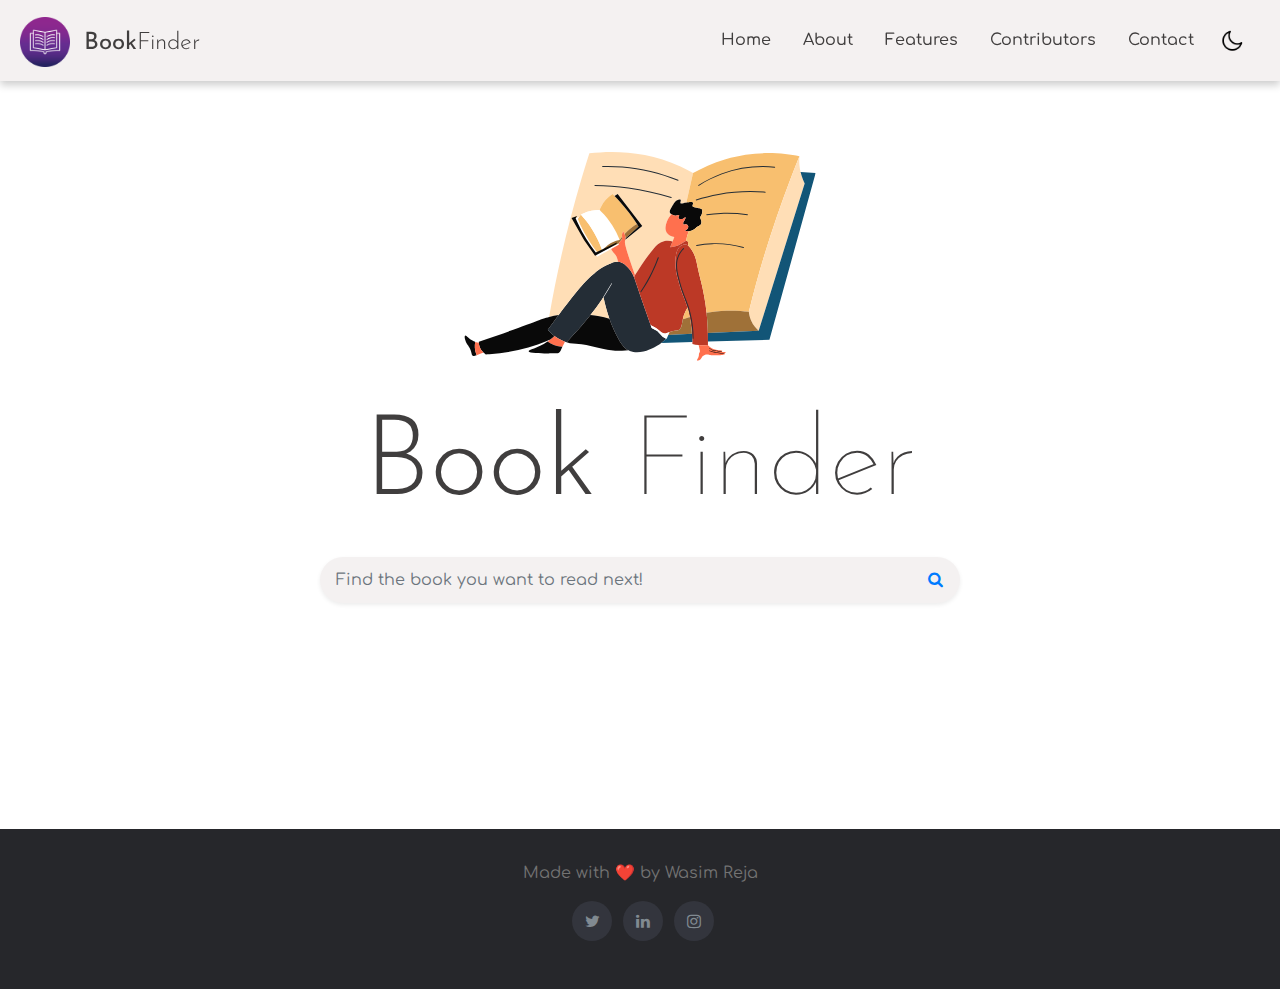
<file: index.html>
<!DOCTYPE html>
<html lang="en">

<head>
  <meta charset="UTF-8" />
  <meta http-equiv="Content-Security-Policy" content="upgrade-insecure-requests" />
  <meta http-equiv="X-UA-Compatible" content="IE=edge" />
  <meta name="viewport" content="width=device-width, initial-scale=1.0" />
  <meta name="description" content="Find the book you want to read next!" />
  <title>Book Finder</title>
  <link rel="shortcut icon" href="img/book.png" type="image/x-icon">
  <link rel="stylesheet" href="https://cdnjs.cloudflare.com/ajax/libs/font-awesome/4.7.0/css/font-awesome.min.css" />
  <link rel="stylesheet" href="./css/style.css" />
  <link rel="stylesheet" href="https://cdn.jsdelivr.net/npm/bootstrap@4.4.1/dist/css/bootstrap.min.css"
    integrity="sha384-Vkoo8x4CGsO3+Hhxv8T/Q5PaXtkKtu6ug5TOeNV6gBiFeWPGFN9MuhOf23Q9Ifjh" crossorigin="anonymous" />
  <link rel="stylesheet" href="https://unpkg.com/aos@next/dist/aos.css" />
</head>

<body class="bg">
  <script>
    const localTheme = localStorage?.getItem("theme");
    if (localTheme === "dark") {
      document.body.classList.add("dark-theme");
      whitecolor();
    } else {
      document.body.classList.remove("dark-theme");
      blackcolor();
    }
  </script>

  <div class="preloader">
    <div class="dots-container">
      <div></div>
      <div></div>
      <div></div>
    </div>
    <div class="preloader-text">
      Loading...
    </div>
  </div>

  <nav id="nav">
    <div class="container-fluid align-items-center">
      <img id="logo" src="./img/book.png" alt="logo">
      <a class="navbar-brand" href="index.html">
        <span class="text">Book</span><span class="find">Finder</span>
      </a>
      <div class="mode d-flex align-items-center">
        <ul class="nav-menu">
          <li class="nav-item">
            <a class="nav-link" href="index.html"> <span class="find">Home</span></a>
          </li>
          <li class="nav-item">
            <a class="nav-link" href="about.html"> <span class="find">About</span></a>
          </li>
          <li class="nav-item">
            <a class="nav-link" href="features.html"> <span class="find">Features</span></a>
          </li>
          <li class="nav-item">
            <a class="nav-link" href="contributors.html"> <span class="find">Contributors</span></a>
          </li>
          <li class="nav-item">
            <a class="nav-link" href="contact.html"> <span class="find">Contact</span></a>
          </li>
        </ul>
        <img class="dark-mode" id="icon" src="img/moon.png" alt="Toggle Dark Mode" />
        <div class="hamburger">
          <span class="bar"></span>
          <span class="bar"></span>
          <span class="bar"></span>
        </div>
      </div>
    </div>
  </nav>

  <header class="header" id="header">
    <img src="img/Man-Reading-a-Book-Vector-Illustration.svg" alt="Man Reading a Book" class="illustration" />
    <h1 class="title">
      Book
      <p class="finder">Finder</p>
    </h1>
  </header>
  <div class="search" id="search-bar">
    <form class="search-form">
      <div class="p-1 rounded rounded-pill shadow-sm mb-5">
        <div class="input-group">
          <input type="search" id="input" placeholder="Find the book you want to read next!"
            aria-describedby="button-addon1" class="form-control border-0 " />
          <div class="input-group-append">
            <button id="button-addon1" type="submit" class="btn btn-link text-primary" aria-label="Search">
              <i class="fa fa-search"></i>
            </button>
          </div>
        </div>
      </div>
    </form>
  </div>
  <div class="whirly-loader" style="display: none;"></div>
  <div id="results" class="results container"></div>

  <a href="#" id="return-to-top" class="scroll-container">
    <i class="fa fa-arrow-up"></i>
  </a>

  <div id="pagination-wrapper" class="pagination-wrapper hidden">
    <svg class="dots btn--prev" onclick="prevPage()" id="prev-btn" height="96" viewBox="0 0 24 24" width="96"
      xmlns="http://www.w3.org/2000/svg">
      <path d="M15.41 16.09l-4.58-4.59 4.58-4.59L14 5.5l-6 6 6 6z" />
      <path d="M0-.5h24v24H0z" fill="none" />
    </svg>

    <div class="pagination-container">
      <div class="little-dot  little-dot--first"></div>
      <div class="little-dot">
        <div class="big-dot-container">
          <div class="big-dot"></div>
        </div>
      </div>
      <div class="little-dot  little-dot--last"></div>
    </div>

    <svg class="dots btn--next" onclick="nextPage()" id="next-btn" height="96" viewBox="0 0 24 24" width="96"
      xmlns="http://www.w3.org/2000/svg">
      <path d="M8.59 16.34l4.58-4.59-4.58-4.59L10 5.75l6 6-6 6z" />
      <path d="M0-.25h24v24H0z" fill="none" />
    </svg>
  </div>

  <footer class="foot">
    <div>
      Made with ❤️ by <a href="https://github.com/wasimreja">Wasim Reja</a>
    </div>
    <div class="icons">
      <a class="twitter" href="https://twitter.com/_wasimreja" target="_blank">
        <i class="fa fa-twitter"></i>
      </a>
      <a class="linkedin" href="https://www.linkedin.com/in/wasimreja" target="_blank">
        <i class="fa fa-linkedin"></i>
      </a>
      <a class="instagram" href="https://www.instagram.com/_wasimreja" target="_blank">
        <i class="fa fa-instagram"></i>
      </a>
    </div>
  </footer>

  <script src="https://ajax.googleapis.com/ajax/libs/jquery/2.2.2/jquery.min.js"></script>
  <script src="https://unpkg.com/aos@next/dist/aos.js"></script>
  <script>
    AOS.init({
      offset: 200,
      duration: 1000
    });
  </script>
  <script src="./js/main.js"></script>
  <script src="./js/pagination.js"></script>
  <script src="./js/preloader.js"></script>
</body>

</html>
</file>
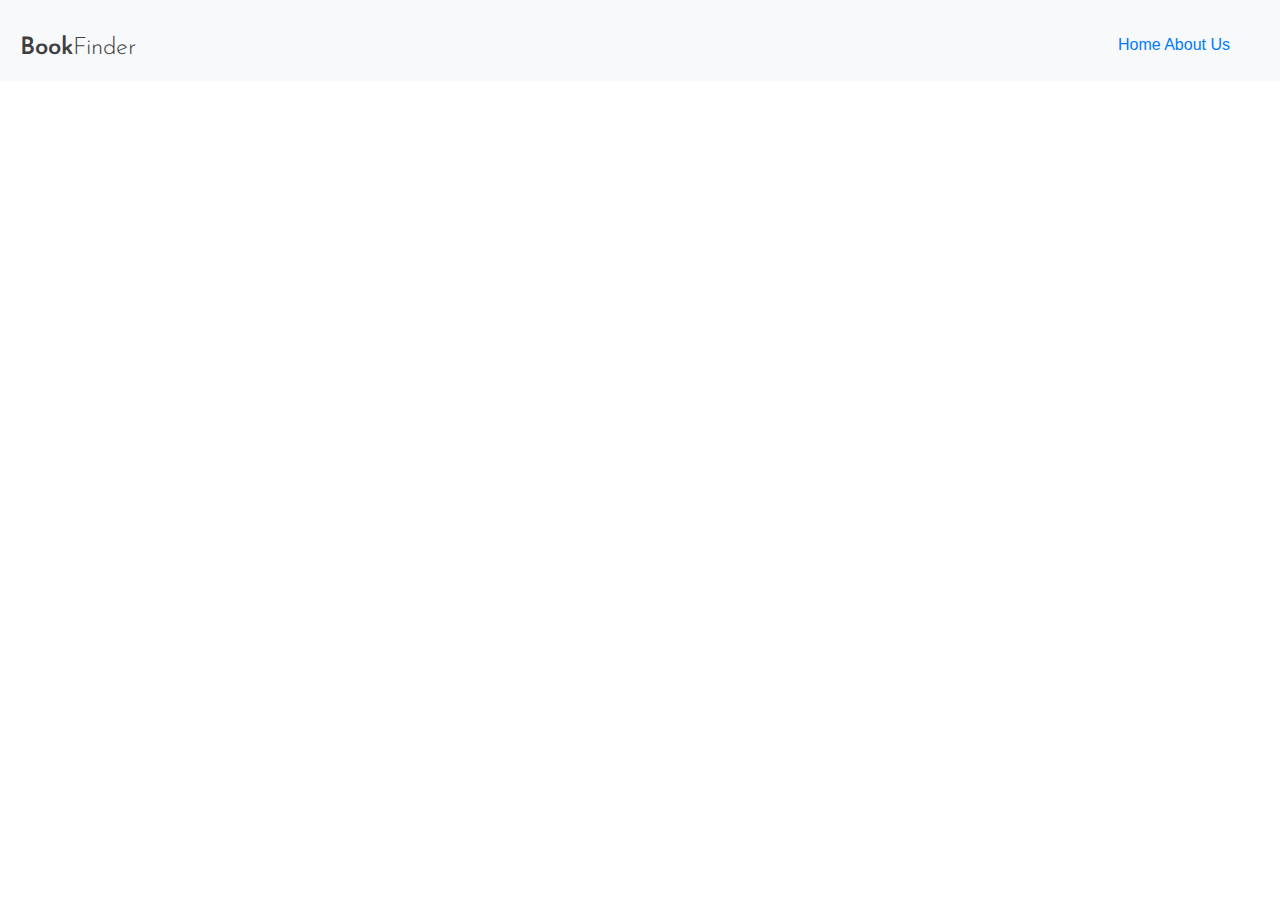
<file: About.html>
<!DOCTYPE html>
<html lang="en">

<head>
  <meta charset="UTF-8" />
  <meta http-equiv="Content-Security-Policy" content="upgrade-insecure-requests" />
  <meta http-equiv="X-UA-Compatible" content="IE=edge" />
  <meta name="viewport" content="width=device-width, initial-scale=1.0" />
  <title>Book Finder</title>
  <link rel="stylesheet" href="https://cdnjs.cloudflare.com/ajax/libs/font-awesome/4.7.0/css/font-awesome.min.css" />
  <link rel="stylesheet" href="style.css" />
  <link rel="stylesheet" href="https://cdn.jsdelivr.net/npm/bootstrap@4.4.1/dist/css/bootstrap.min.css"
    integrity="sha384-Vkoo8x4CGsO3+Hhxv8T/Q5PaXtkKtu6ug5TOeNV6gBiFeWPGFN9MuhOf23Q9Ifjh" crossorigin="anonymous" />
</head>

<body>
  <nav class="navbar navbar-expand-lg bg-light" id="nav">
    <div class="container-fluid">
      <a class="navbar-brand" href="#header">
        <span class="text">Book</span><span class="find">Finder</span>
    <div class="about">
        <a class="about" href="index.html"><span class="about">Home</span></a>
        <a class="about" href="About.html"><span class="about">About Us</span></a>
      </a>
      </a>
    </div>
    </div>
    
  <section>
    <div id="results" class="results container">
    </div>
  </section>
</body>


<script src="http://ajax.googleapis.com/ajax/libs/jquery/2.2.2/jquery.min.js"></script>
<script src="main.js"></script>
</body>

</html>
</file>
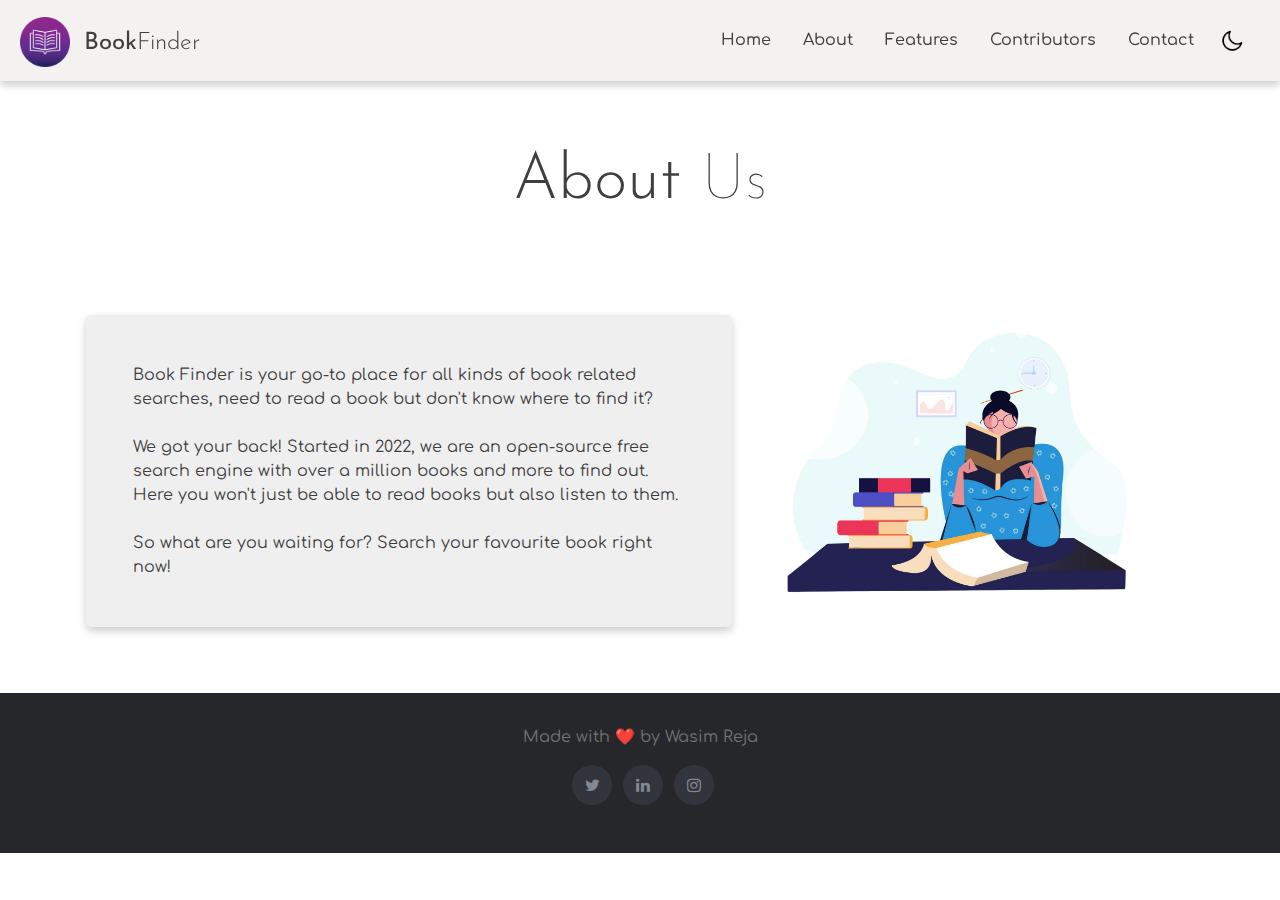
<file: about.html>
<!DOCTYPE html>
<html lang="en">

<head>
  <meta charset="UTF-8" />
  <meta http-equiv="Content-Security-Policy" content="upgrade-insecure-requests" />
  <meta http-equiv="X-UA-Compatible" content="IE=edge" />
  <meta name="viewport" content="width=device-width, initial-scale=1.0" />
  <title>About Us | Book Finder</title>
  <link rel="shortcut icon" href="./img/book.png" type="image/x-icon">
  <link rel="stylesheet" href="https://cdnjs.cloudflare.com/ajax/libs/font-awesome/4.7.0/css/font-awesome.min.css" />
  <link rel="stylesheet" href="./css/style.css" />
  <link rel="stylesheet" href="./css/about.css">
  <link rel="stylesheet" href="https://cdn.jsdelivr.net/npm/bootstrap@4.4.1/dist/css/bootstrap.min.css"
    integrity="sha384-Vkoo8x4CGsO3+Hhxv8T/Q5PaXtkKtu6ug5TOeNV6gBiFeWPGFN9MuhOf23Q9Ifjh" crossorigin="anonymous" />
</head>

<body class="bg">
  <script>
    const localTheme = localStorage?.getItem("theme");
    if (localTheme === "dark") {
      document.body.classList.add("dark-theme");
    } else {
      document.body.classList.remove("dark-theme");
    }
  </script>

  <nav id="nav">
    <div class="container-fluid align-items-center">
      <img id="logo" src="./img/book.png" alt="logo">
      <a class="navbar-brand" href="index.html">
        <span class="text">Book</span><span class="find">Finder</span>
      </a>
      <div class="mode d-flex align-items-center">
        <ul class="nav-menu">
          <li class="nav-item">
            <a class="nav-link" href="index.html"> <span class="find">Home</span></a>
          </li>
          <li class="nav-item">
            <a class="nav-link" href="about.html"> <span class="find">About</span></a>
          </li>
          <li class="nav-item">
            <a class="nav-link" href="features.html"> <span class="find">Features</span></a>
          </li>
          <li class="nav-item">
            <a class="nav-link" href="contributors.html"> <span class="find">Contributors</span></a>
          </li>
          <li class="nav-item">
            <a class="nav-link" href="contact.html"> <span class="find">Contact</span></a>
          </li>
        </ul>
        <img class="dark-mode" id="icon" src="img/moon.png" alt="Toggle Dark Mode" />
        <div class="hamburger">
          <span class="bar"></span>
          <span class="bar"></span>
          <span class="bar"></span>
        </div>
      </div>
    </div>
  </nav>

  <section class="about">
    <header class="header" id="header">
      <h1 class="title">
        About
        <p class="finder">Us</p>
      </h1>
    </header>
    <div class="container">
      <div class="row align-items-end p-3">
        <div class="col-lg-7">
          <div class="py-3">
            <div class="description">
              Book Finder is your go-to place for all kinds of book related searches, need to read a book but don't know
              where to find it?<br /><br />
              We got your back! Started in 2022, we are an open-source free search engine with over a million books and
              more to find out. Here you won't just be able to read books but also listen to them.<br /><br />
              So what are you waiting for? Search your favourite book right now!
            </div>
          </div>
        </div>
        <div class="col-lg-5">
          <img src="img/book-reading.png" alt="Reading Book Illustration" class="illustration" />
        </div>
      </div>
    </div>
  </section>

  <div class="search" id="search-bar">
    <form class="search-form">
    </form>
  </div>

  <a href="#" id="return-to-top" class="scroll-container">
    <i class="fa fa-arrow-up"></i>
  </a>

  <footer class="foot">
    <div>
      Made with ❤️ by <a href="https://github.com/wasimreja">Wasim Reja</a>
    </div>
    <div class="icons">
      <a class="twitter" href="https://twitter.com/_wasimreja" target="_blank">
        <i class="fa fa-twitter"></i>
      </a>
      <a class="linkedin" href="https://www.linkedin.com/in/wasimreja" target="_blank">
        <i class="fa fa-linkedin"></i>
      </a>
      <a class="instagram" href="https://www.instagram.com/_wasimreja" target="_blank">
        <i class="fa fa-instagram"></i>
      </a>
    </div>
  </footer>

  <script src="./js/main.js"></script>
</body>

</html>
</file>
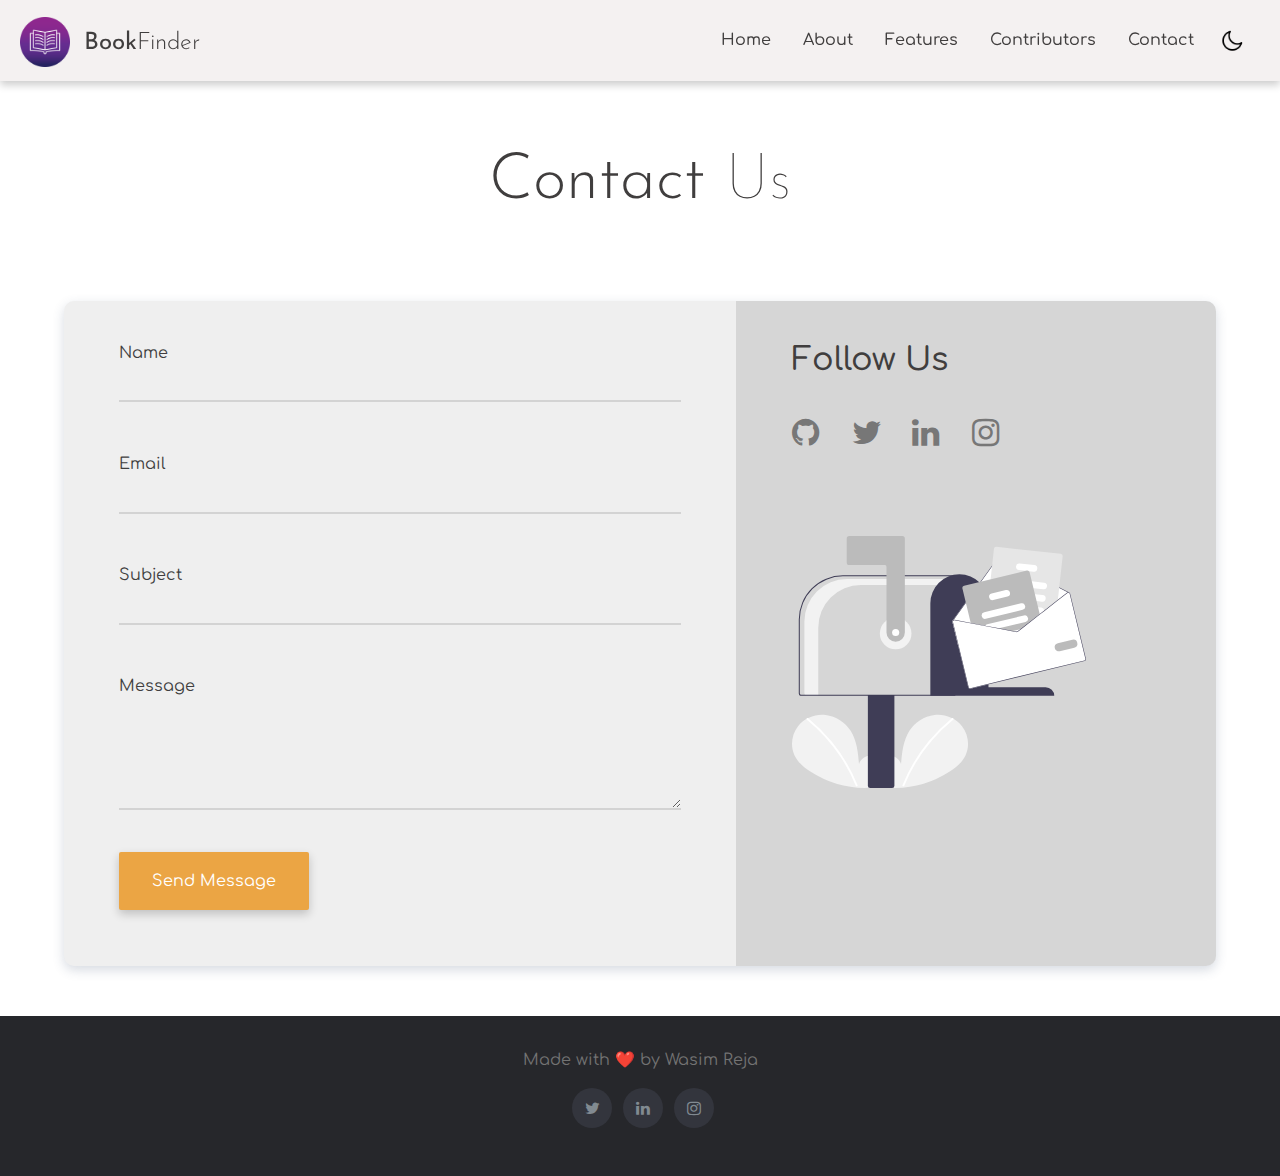
<file: contact.html>
<!DOCTYPE html>
<html lang="en">

<head>
  <meta charset="UTF-8" />
  <meta http-equiv="Content-Security-Policy" content="upgrade-insecure-requests" />
  <meta http-equiv="X-UA-Compatible" content="IE=edge" />
  <meta name="viewport" content="width=device-width, initial-scale=1.0" />
  <title>Contact Us | Book Finder</title>
  <link rel="shortcut icon" href="./img/book.png" type="image/x-icon">
  <link rel="stylesheet" href="https://cdnjs.cloudflare.com/ajax/libs/font-awesome/4.7.0/css/font-awesome.min.css" />
  <link rel="stylesheet" href="./css/style.css" />
  <link rel="stylesheet" href="./css/contact.css">
  <link rel="stylesheet" href="https://cdn.jsdelivr.net/npm/bootstrap@4.4.1/dist/css/bootstrap.min.css"
    integrity="sha384-Vkoo8x4CGsO3+Hhxv8T/Q5PaXtkKtu6ug5TOeNV6gBiFeWPGFN9MuhOf23Q9Ifjh" crossorigin="anonymous" />
</head>

<body class="bg">
  <script>
    const localTheme = localStorage.getItem("theme");
    if (localTheme === "dark") {
      document.body.classList.add("dark-theme");
    } else {
      document.body.classList.remove("dark-theme");
    }
  </script>

  <nav id="nav">
    <div class="container-fluid align-items-center">
      <img id="logo" src="./img/book.png" alt="logo">
      <a class="navbar-brand" href="index.html">
        <span class="text">Book</span><span class="find">Finder</span>
      </a>
      <div class="mode d-flex align-items-center">
        <ul class="nav-menu">
          <li class="nav-item">
            <a class="nav-link" href="index.html"> <span class="find">Home</span></a>
          </li>
          <li class="nav-item">
            <a class="nav-link" href="about.html"> <span class="find">About</span></a>
          </li>
          <li class="nav-item">
            <a class="nav-link" href="features.html"> <span class="find">Features</span></a>
          </li>
          <li class="nav-item">
            <a class="nav-link" href="contributors.html"> <span class="find">Contributors</span></a>
          </li>
          <li class="nav-item">
            <a class="nav-link" href="contact.html"> <span class="find">Contact</span></a>
          </li>
        </ul>
        <img class="dark-mode" id="icon" src="img/moon.png" alt="Toggle Dark Mode" />
        <div class="hamburger">
          <span class="bar"></span>
          <span class="bar"></span>
          <span class="bar"></span>
        </div>
      </div>
    </div>
  </nav>

  <section class="contact">
    <header class="header" id="header">
      <h1 class="title">
        Contact
        <p class="finder">Us</p>
      </h1>
    </header>
    <div class="contact_form row">
      <div class="col-md-7 form">
        <form action="https://formsubmit.co/wr2435@it.jgec.ac.in" method="POST">
          <div class="input_group">
            <label for="name">Name</label>
            <input name="Name" id="name" type="text" placeholder=" " required>
          </div>
          <div class="input_group">
            <label for="email">Email</label>
            <input name="Email" id="email" type="text" placeholder=" " required>
          </div>
          <div class="input_group">
            <label for="sub">Subject</label>
            <input name="Subject" id="sub" type="text" placeholder=" " required>
          </div>
          <div class="input_group">
            <label for="msg">Message</label>
            <textarea id="msg" name="Message" placeholder=" " rows="4" required></textarea>
          </div>
          <button class="btn btn-submit" type="submit">Send Message</button>
        </form>
      </div>
      <div class="col-md-5 follow">
        <h3>Follow Us</h3>
        <div class="social_link">
          <a href="https://github.com/wasimreja" target="_blank">
            <i class="fa fa-github"></i>
          </a>
          <a href="https://twitter.com/_wasimreja" target="_blank">
            <i class="fa fa-twitter"></i>
          </a>
          <a href="https://www.linkedin.com/in/wasimreja" target="_blank">
            <i class="fa fa-linkedin"></i>
          </a>
          <a href="https://www.instagram.com/_wasimreja" target="_blank">
            <i class="fa fa-instagram"></i>
          </a>
        </div>
        <img class="img-fluid" src="img/undraw_mailbox_re_dvds.svg" alt="Mailbox">
      </div>
    </div>
  </section>

  <div class="search" id="search-bar">
    <form class="search-form">
    </form>
  </div>

  <a href="#" id="return-to-top" class="scroll-container">
    <i class="fa fa-arrow-up"></i>
  </a>

  <footer class="foot">
    <div>
      Made with ❤️ by <a href="https://github.com/wasimreja">Wasim Reja</a>
    </div>
    <div class="icons">
      <a class="twitter" href="https://twitter.com/_wasimreja" target="_blank">
        <i class="fa fa-twitter"></i>
      </a>
      <a class="linkedin" href="https://www.linkedin.com/in/wasimreja" target="_blank">
        <i class="fa fa-linkedin"></i>
      </a>
      <a class="instagram" href="https://www.instagram.com/_wasimreja" target="_blank">
        <i class="fa fa-instagram"></i>
      </a>
    </div>
  </footer>

  <script src="./js/main.js"></script>
</body>

</html>
</file>
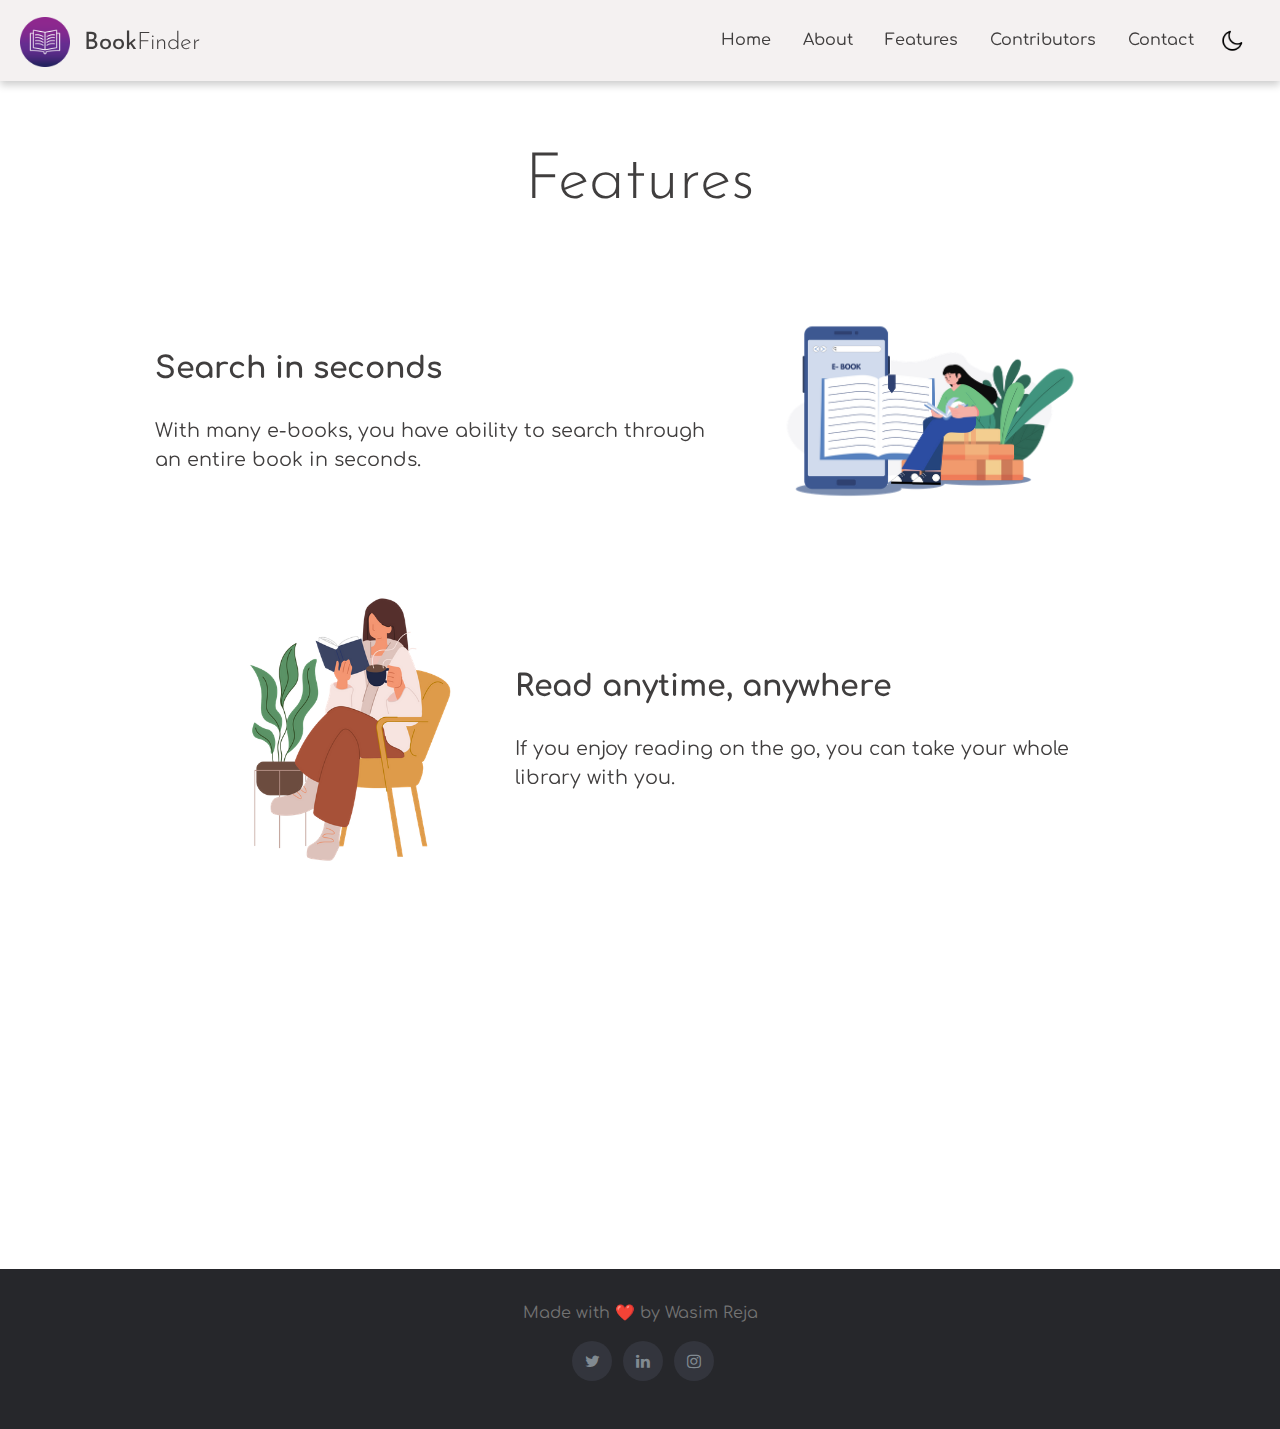
<file: features.html>
<!DOCTYPE html>
<html lang="en">

<head>
  <meta charset="UTF-8">
  <meta http-equiv="X-UA-Compatible" content="IE=edge">
  <meta http-equiv="Content-Security-Policy" content="upgrade-insecure-requests" />
  <meta name="viewport" content="width=device-width, initial-scale=1.0">
  <title>Features | Book Finder</title>
  <link rel="shortcut icon" href="./img/book.png" type="image/x-icon">
  <link rel="stylesheet" href="https://cdnjs.cloudflare.com/ajax/libs/font-awesome/4.7.0/css/font-awesome.min.css" />
  <link rel="stylesheet" href="./css/style.css" />
  <link rel="stylesheet" href="./css/features.css">
  <link rel="stylesheet" href="https://cdn.jsdelivr.net/npm/bootstrap@4.4.1/dist/css/bootstrap.min.css"
    integrity="sha384-Vkoo8x4CGsO3+Hhxv8T/Q5PaXtkKtu6ug5TOeNV6gBiFeWPGFN9MuhOf23Q9Ifjh" crossorigin="anonymous" />
  <link rel="stylesheet" href="https://unpkg.com/aos@next/dist/aos.css" />
</head>

<body class="bg">
  <script>
    const localTheme = localStorage?.getItem("theme");
    if (localTheme === "dark") {
      document.body.classList.add("dark-theme");
    } else {
      document.body.classList.remove("dark-theme");
    }
  </script>

  <nav id="nav">
    <div class="container-fluid align-items-center">
      <img id="logo" src="./img/book.png" alt="logo">
      <a class="navbar-brand" href="index.html">
        <span class="text">Book</span><span class="find">Finder</span>
      </a>
      <div class="mode d-flex align-items-center">
        <ul class="nav-menu">
          <li class="nav-item">
            <a class="nav-link" href="index.html"> <span class="find">Home</span></a>
          </li>
          <li class="nav-item">
            <a class="nav-link" href="about.html"> <span class="find">About</span></a>
          </li>
          <li class="nav-item">
            <a class="nav-link" href="features.html"> <span class="find">Features</span></a>
          </li>
          <li class="nav-item">
            <a class="nav-link" href="contributors.html"> <span class="find">Contributors</span></a>
          </li>
          <li class="nav-item">
            <a class="nav-link" href="contact.html"> <span class="find">Contact</span></a>
          </li>
        </ul>
        <img class="dark-mode" id="icon" src="img/moon.png" alt="Toggle Dark Mode" />
        <div class="hamburger">
          <span class="bar"></span>
          <span class="bar"></span>
          <span class="bar"></span>
        </div>
      </div>
    </div>
  </nav>

  <section class="features">
    <header class="header" id="header">
      <h1 class="title">
        Features
      </h1>
    </header>
    <div class="container" data-aos="fade-up">
      <img class="container-img" style="width:330px" src="img/e-book-app-6921052-5662039.png" alt="">
      <div class="description">
        <h3>Search in seconds</h3>
        <p>With many e-books, you have ability to search through an entire book in seconds.</p>
      </div>
    </div>
    <div class="container" data-aos="fade-up">
      <img class="container-img" style="width:230px"
        src="img/woman-reading-book-while-drinking-coffee-5632630-4696294.png" alt="">
      <div class="description">
        <h3>Read anytime, anywhere</h3>
        <p>If you enjoy reading on the go, you can take your whole library with you.</p>
      </div>
    </div>
    <div class="container" data-aos="fade-up">
      <img class="container-img" style="width:230px"
        src="img/man-holding-books-in-her-hands-and-listening-and-reading-them-online-5186298-4332949.png" alt="">
      <div class="description">
        <h3>Audio books</h3>
        <p>Book Finder helps you to not only get your fav e-books but also makes them available in audio forms.</p>
      </div>
    </div>
  </section>

  <div class="search" id="search-bar">
    <form class="search-form">
    </form>
  </div>

  <a href="#" id="return-to-top" class="scroll-container">
    <i class="fa fa-arrow-up"></i>
  </a>

  <footer class="foot">
    <div>
      Made with ❤️ by <a href="https://github.com/wasimreja">Wasim Reja</a>
    </div>
    <div class="icons">
      <a class="twitter" href="https://twitter.com/_wasimreja" target="_blank">
        <i class="fa fa-twitter"></i>
      </a>
      <a class="linkedin" href="https://www.linkedin.com/in/wasimreja" target="_blank">
        <i class="fa fa-linkedin"></i>
      </a>
      <a class="instagram" href="https://www.instagram.com/_wasimreja" target="_blank">
        <i class="fa fa-instagram"></i>
      </a>
    </div>
  </footer>

  <script src="https://unpkg.com/aos@next/dist/aos.js"></script>
  <script>
    AOS.init({
      offset: 200,
      duration: 1000
    });
  </script>
  <script src="./js/main.js"></script>
</body>

</html>
</file>
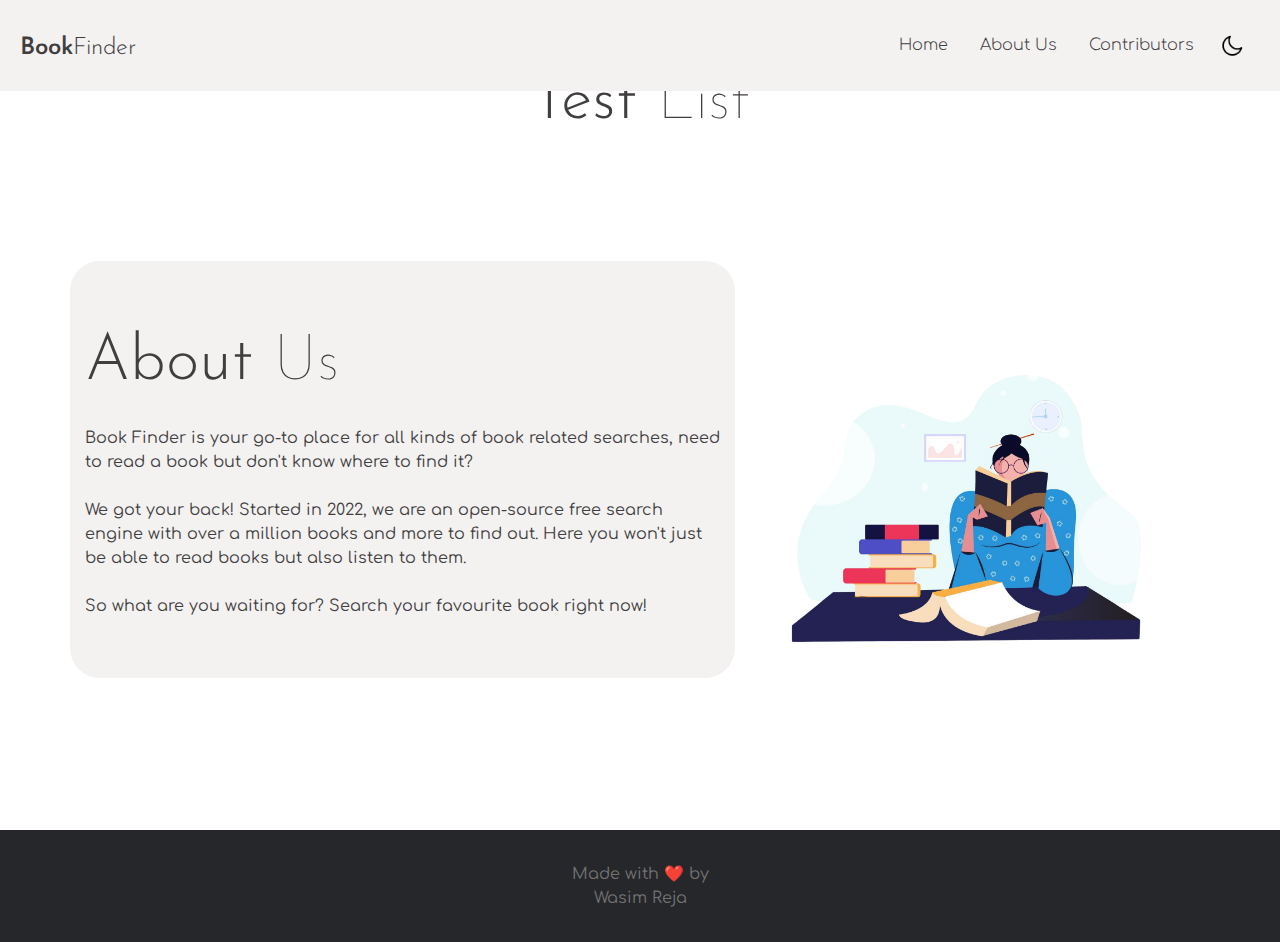
<file: test.html>
<html lang="en">
<head>
    <meta charset="UTF-8">
    <meta http-equiv="Content-Security-Policy" content="upgrade-insecure-requests" />
    <meta http-equiv="X-UA-Compatible" content="IE=edge">
    <meta name="viewport" content="width=device-width, initial-scale=1.0">
    <title>Document</title>
    <link rel="shortcut icon" href="./img/reading.png" type="image/x-icon">
    <link rel="stylesheet" href="https://cdnjs.cloudflare.com/ajax/libs/font-awesome/4.7.0/css/font-awesome.min.css" />
    <link rel="stylesheet" href="style.css" />
    <link rel="stylesheet" href="https://cdn.jsdelivr.net/npm/bootstrap@4.4.1/dist/css/bootstrap.min.css"
      integrity="sha384-Vkoo8x4CGsO3+Hhxv8T/Q5PaXtkKtu6ug5TOeNV6gBiFeWPGFN9MuhOf23Q9Ifjh" crossorigin="anonymous" />
    <link rel="stylesheet" href="https://unpkg.com/aos@next/dist/aos.css" />
</head>
<body class="bg">
    <script>
        // this script need to in body but before html content to avoid flickering
        const localTheme = localStorage?.getItem("theme");
        if (localTheme === "dark") {
          document.body.classList.add("dark-theme");
        } else {
          document.body.classList.remove("dark-theme");
        }
      </script>

<nav id="nav">
    <div class="container-fluid align-items-center">
      <a class="navbar-brand" href="index.html">
        <span class="text">Book</span><span class="find">Finder</span>
      </a>    
      <div class="mode d-flex align-items-center">
        <ul class="nav-menu">
          <li class="nav-item">
            <a class="nav-link" href="index.html"> <span class="find">Home</span></a>
          </li>
          <li class="nav-item">
            <a class="nav-link" href="about.html"> <span class="find">About Us</span></a>
          </li>
          <li class="nav-item">
            <a class="nav-link" href="contributors.html"> <span class="find">Contributors</span></a>
          </li>
        </ul>
        <img class="logo" id="icon" src="img/moon.png" />
        <div class="hamburger">
          <span class="bar"></span>
          <span class="bar"></span>
          <span class="bar"></span>
  
        </div>
      </div>
    </div>
  </nav>

<section>
  <header class="header" id="header" style="text-align: center;">
    <h1 class="title title-about">
      Test
      <p class="finder" style="display: inline-block">List</p>
    </h1>
  </header>

    <div class="container pt-5">
  <div class="row align-items-end pt-5">
<div class="col-lg-7">
  <header class="header" id="header" style="text-align: left;">
    <h1 class="title title-about">
      About
      <p class="finder" style="display: inline-block">Us</p>
    </h1>
    <div class="description" style="text-align:left;">
      Book Finder is your go-to place for all kinds of book related searches, need to read a book but don't know where to find it?<br/><br/>
      We got your back! Started in 2022, we are an open-source free search engine with over a million books and more to find out. Here you won't just be able to read books but also listen to them.<br/><br/>
      So what are you waiting for? Search your favourite book right now!   
    </div>
    <div class="search" id="search-bar">
      <form class="search-form">
      </form>
    </div>
  </header>
</div>
<div class="col-lg-5">
    <div class="">
      <img src="img/book-reading.png" alt="Reading Book Illustration" class="illustration-about" />
    </div>
</div>
  </div>
</div>
  <section>
    <div class="whirly-loader" style="display: none;"></div>
    <div id="results" class="results container">
    </div>
  </section>
  <a href="#" id="return-to-top" class="special1" > 
    <i class="fa fa-arrow-up" ></i>
  </a>
</section>

  <footer>
    <div class="foot">
      Made with ❤️ by <a href="https://github.com/wasimreja">Wasim Reja</a>
  </div> 
   </footer>
</body>

<script src="https://ajax.googleapis.com/ajax/libs/jquery/2.2.2/jquery.min.js"></script>
<script src="https://unpkg.com/aos@next/dist/aos.js"></script>
<script>
  AOS.init({
        offset: 200,
        duration: 1000
    });
</script>
<script src="main.js"></script>
    
</body>
</html>
</file>
<file: css/style.css>
@import url("https://fonts.googleapis.com/css2?family=Comfortaa:wght@300;500;700&family=Josefin+Sans:wght@100;300;400&display=swap");

html {
  scroll-behavior: smooth;
  position: relative;
  min-height: 100%;
  overflow-x: hidden;
}

:root {
  --primary-color: #fff;
  --secondary-color: #403e3e;
  --nav-color: #f4f1f1;
  --search-bar-color: #f4f1f1;
  --result-card-color: #efefef;
  --follow-color: rgba(0,0,0,0.1);
}

.dark-theme {
  --primary-color: #323339;
  --secondary-color: #fcf4f4;
  --nav-color: #26272b;
  --search-bar-color: #3e4046;
  --result-card-color: #3e3f47;
  --follow-color: rgba(0,0,0,0.1);
}

::-webkit-scrollbar {
  width: 0.6rem;
  background-color: #e3e2e9;
  border-radius: 0.5rem;
}

::-webkit-scrollbar-thumb {
  background-color: #c8c6d2;
}

::-webkit-scrollbar-thumb:hover {
  background-color: #a19fad;
}

.bg {
  background-color: var(--primary-color);
  transition: background 500ms;
}

.bg-light {
  overflow: hidden;
}

.preloader {
  position: fixed;
  width: 100%;
  height: 100vh;
  background: var(--primary-color);
  left: 0;
  top: 0;
  display: flex;
  flex-direction: column;
  align-items: center;
  justify-content: center;
  transition: all 2500ms;
  z-index: 2000;
}

.preloader.hide {
  opacity: 0;
  pointer-events: none;
}

.preloader .preloader-text {
  color: #847d7d;
  text-transform: uppercase;
  letter-spacing: 8px;
  font-size: 15px;
}

.preloader .dots-container {
  display: flex;
  margin-bottom: 48px;
}

.preloader .dots-container > div {
  width: 20px;
  height: 20px;
  border-radius: 50%;
  margin: 0 5px;
  background: #bc3926;
  animation: bounce 1000ms infinite;
}

.preloader .dots-container > div:nth-child(2) {
  background: #f8bf6f;
  animation: bounce 1000ms infinite;
  animation-delay: 200ms;
}

.preloader .dots-container > div:nth-child(3) {
  background: #ffdeb6;
  animation: bounce 1000ms infinite;
  animation-delay: 400ms;
}

@keyframes bounce {
  50% {
    transform: translateY(16px);
  }

  100% {
    transform: translateY(0);
  }
}

#nav {
  position: fixed;
  top: 0;
  width: 100%;
  height: auto;
  z-index: 100;
  background-color: var(--nav-color);
  padding: 5px 5px;
  box-shadow: 0 4px 8px 0 rgba(0, 0, 0, 0.2);
}

#logo {
  width: 50px;
  height: 50px;
  margin-right: 10px;
  margin-bottom: 5px;
}

.navbar-brand {
  margin-top: 15px;
}

.text {
  position: center;
  font-size: 1.5rem;
  font-family: "Josefin Sans", sans-serif;
  font-weight: 400;
  color: var(--secondary-color);
}

.find {
  font-weight: lighter;
  font-size: 1.5rem;
  font-family: "Josefin Sans", sans-serif;
  font-weight: 300;
  color: var(--secondary-color);
}

.mode {
  float: right;
  margin-right: 5px;
}

.mode span {
  font-family: "Comfortaa", cursive;
  font-size: 16px;
  font-weight: 500;
}

.mode span:hover {
  color: #eba544;
  transition: all 0.3s linear;
}

.nav-menu {
  display: flex;
  justify-content: space-between;
  align-items: center;
  padding: 0;
  margin-top: 15px;
  box-sizing: border-box;
  list-style: none;
}

#icon {
  width: 45px;
  height: 45px;
  padding: 10px;
  border-radius: 100%;
  cursor: pointer;
}

#icon:hover {
  background-color: var(--primary-color);
}

.hamburger {
  display: none;
  cursor: pointer;
}

.bar {
  border-radius: 20px;
  display: block;
  width: 25px;
  height: 2px;
  margin: 6px auto;
  -webkit-transition: all 0.3s ease-in-out;
  transition: all 0.3s ease-in-out;
}

.header {
  margin-top: 4rem;
  text-align: center;
  -webkit-animation: fadein 2s; /* Safari, Chrome and Opera > 12.1 */
  -moz-animation: fadein 2s; /* Firefox < 16 */
  -ms-animation: fadein 2s; /* Internet Explorer */
  -o-animation: fadein 2s; /* Opera < 12.1 */
  animation: fadein 2s;
}

@keyframes fadein {
  from {
    opacity: 0;
  }
  to {
    opacity: 1;
  }
}

/* Firefox < 16 */
@-moz-keyframes fadein {
  from {
    opacity: 0;
  }
  to {
    opacity: 1;
  }
}

/* Safari, Chrome and Opera > 12.1 */
@-webkit-keyframes fadein {
  from {
    opacity: 0;
  }
  to {
    opacity: 1;
  }
}

/* Opera < 12.1 */
@-o-keyframes fadein {
  from {
    opacity: 0;
  }
  to {
    opacity: 1;
  }
}

.illustration {
  width: 22rem;
  margin-top: 4rem;
  margin-bottom: 1rem;
}

.title {
  font-size: 7em;
  font-family: "Josefin Sans", sans-serif;
  font-weight: 300;
  color: var(--secondary-color);
}

.finder {
  font-weight: lighter;
  display: inline-block;
}

.search {
  margin: 0 auto;
  width: 50%;
  font-family: "Comfortaa", cursive;
}

.search-form {
  background-color: var(--search-bar-color);
  border-radius: 25px;
}

.input-group input[type="search"] {
  background: transparent;
  color: var(--secondary-color);
  border: none;
  outline: none;
  border-radius: 25px;
}

#input:focus {
  border-color: rgba(100, 100, 100, 1) !important;
  -webkit-box-shadow: none !important;
  -moz-box-shadow: none !important;
  box-shadow: none !important;
}

.results {
  padding: 5% 15% 5% 15%;
  font-family: "Comfortaa", cursive;
  font-weight: 300;
  font-size: 1rem;
  color: var(--secondary-color);
}

.result {
  box-shadow: 0 4px 8px 0 rgba(0, 0, 0, 0.2);
  transition: 0.3s;
  background: var(--result-card-color);
  border-radius: 5px;
  padding: 3%;
  margin-bottom: 1.5rem;
}

.result:hover {
  box-shadow: 0 8px 16px 0 rgba(0, 0, 0, 0.2);
}

.description {
  font-family: "Comfortaa", cursive;
  color: var(--secondary-color);
}

.remaining-description {
  display: none;
}

.remaining-description--show {
  display: inline;
}

.read-more-btn {
  color: #eba544;
  font-weight: 500;
  cursor: pointer;
  transition: all 0.25s ease-in-out;
}

.read-more-btn:hover {
  color: #b88236;
  transition: all 0.25s ease-in-out;
}

.result a {
  color: white;
  background: #eba544;
  border-radius: 28px;
  padding: 7px 20px;
  border: 0px;
}

.result button {
  color: white;
  background: #eba544;
  border-radius: 28px;
  padding: 7px 20px;
  border: 0px;
  margin-left: 10px;
}

/* .error-message {
  font-family: "Comfortaa", cursive;
  font-weight: 300;
  font-size: 1rem;
} */

.whirly-loader {
  margin-left: 50%;
  margin-top: 3rem;
  margin-bottom: 4rem;
}

@-moz-keyframes whirly-loader {
  0% {
    -moz-transform: rotate(0deg);
    transform: rotate(0deg);
  }
  100% {
    -moz-transform: rotate(360deg);
    transform: rotate(360deg);
  }
}

@-webkit-keyframes whirly-loader {
  0% {
    -webkit-transform: rotate(0deg);
    transform: rotate(0deg);
  }
  100% {
    -webkit-transform: rotate(360deg);
    transform: rotate(360deg);
  }
}

@keyframes whirly-loader {
  0% {
    -moz-transform: rotate(0deg);
    -ms-transform: rotate(0deg);
    -webkit-transform: rotate(0deg);
    transform: rotate(0deg);
  }
  100% {
    -moz-transform: rotate(360deg);
    -ms-transform: rotate(360deg);
    -webkit-transform: rotate(360deg);
    transform: rotate(360deg);
  }
}

/* :not(:required) hides this rule from IE9 and below */
.whirly-loader:not(:required) {
  overflow: hidden;
  position: relative;
  text-indent: -9999px;
  display: inline-block;
  width: 8px;
  height: 8px;
  background: transparent;
  -moz-border-radius: 100%;
  -webkit-border-radius: 100%;
  border-radius: 100%;
  -moz-box-shadow: #e66 0px 26px 0 6px, #e66 0.90971px 26.05079px 0 5.93333px,
    #e66 1.82297px 26.06967px 0 5.86667px, #e66 2.73865px 26.05647px 0 5.8px,
    #e66 3.65561px 26.01104px 0 5.73333px, #e66 4.57274px 25.93327px 0 5.66667px,
    #e66 5.48887px 25.8231px 0 5.6px, #e66 6.40287px 25.68049px 0 5.53333px,
    #e66 7.31358px 25.50548px 0 5.46667px, #e66 8.21985px 25.2981px 0 5.4px,
    #e66 9.12054px 25.05847px 0 5.33333px,
    #e66 10.01448px 24.78672px 0 5.26667px, #e66 10.90054px 24.48302px 0 5.2px,
    #e66 11.77757px 24.1476px 0 5.13333px,
    #e66 12.64443px 23.78072px 0 5.06667px, #e66 13.5px 23.38269px 0 5px,
    #e66 14.34315px 22.95384px 0 4.93333px,
    #e66 15.17277px 22.49455px 0 4.86667px, #e66 15.98776px 22.00526px 0 4.8px,
    #e66 16.78704px 21.48643px 0 4.73333px,
    #e66 17.56953px 20.93855px 0 4.66667px, #e66 18.33418px 20.36217px 0 4.6px,
    #e66 19.07995px 19.75787px 0 4.53333px,
    #e66 19.80582px 19.12626px 0 4.46667px, #e66 20.5108px 18.468px 0 4.4px,
    #e66 21.1939px 17.78379px 0 4.33333px,
    #e66 21.85416px 17.07434px 0 4.26667px, #e66 22.49067px 16.34043px 0 4.2px,
    #e66 23.10251px 15.58284px 0 4.13333px,
    #e66 23.68881px 14.80241px 0 4.06667px, #e66 24.24871px 14px 0 4px,
    #e66 24.7814px 13.1765px 0 3.93333px, #e66 25.28607px 12.33284px 0 3.86667px,
    #e66 25.76198px 11.46997px 0 3.8px, #e66 26.2084px 10.58888px 0 3.73333px,
    #e66 26.62462px 9.69057px 0 3.66667px, #e66 27.01001px 8.77608px 0 3.6px,
    #e66 27.36392px 7.84648px 0 3.53333px, #e66 27.68577px 6.90284px 0 3.46667px,
    #e66 27.97502px 5.94627px 0 3.4px, #e66 28.23116px 4.97791px 0 3.33333px,
    #e66 28.4537px 3.99891px 0 3.26667px, #e66 28.64223px 3.01042px 0 3.2px,
    #e66 28.79635px 2.01364px 0 3.13333px, #e66 28.91571px 1.00976px 0 3.06667px,
    #e66 29px 0px 0 3px, #e66 29.04896px -1.01441px 0 2.93333px,
    #e66 29.06237px -2.03224px 0 2.86667px, #e66 29.04004px -3.05223px 0 2.8px,
    #e66 28.98185px -4.07313px 0 2.73333px,
    #e66 28.88769px -5.09368px 0 2.66667px, #e66 28.75754px -6.1126px 0 2.6px,
    #e66 28.59138px -7.12863px 0 2.53333px,
    #e66 28.38926px -8.14049px 0 2.46667px, #e66 28.15127px -9.1469px 0 2.4px,
    #e66 27.87755px -10.1466px 0 2.33333px,
    #e66 27.56827px -11.1383px 0 2.26667px, #e66 27.22365px -12.12075px 0 2.2px,
    #e66 26.84398px -13.09268px 0 2.13333px,
    #e66 26.42956px -14.05285px 0 2.06667px, #e66 25.98076px -15px 0 2px,
    #e66 25.49798px -15.93291px 0 1.93333px,
    #e66 24.98167px -16.85035px 0 1.86667px, #e66 24.43231px -17.75111px 0 1.8px,
    #e66 23.85046px -18.63402px 0 1.73333px,
    #e66 23.23668px -19.49789px 0 1.66667px, #e66 22.5916px -20.34157px 0 1.6px,
    #e66 21.91589px -21.16393px 0 1.53333px,
    #e66 21.21024px -21.96384px 0 1.46667px, #e66 20.4754px -22.74023px 0 1.4px,
    #e66 19.71215px -23.49203px 0 1.33333px,
    #e66 18.92133px -24.2182px 0 1.26667px, #e66 18.10379px -24.91772px 0 1.2px,
    #e66 17.26042px -25.58963px 0 1.13333px,
    #e66 16.39217px -26.23295px 0 1.06667px, #e66 15.5px -26.84679px 0 1px,
    #e66 14.58492px -27.43024px 0 0.93333px,
    #e66 13.64796px -27.98245px 0 0.86667px, #e66 12.69018px -28.50262px 0 0.8px,
    #e66 11.7127px -28.98995px 0 0.73333px,
    #e66 10.71663px -29.4437px 0 0.66667px, #e66 9.70313px -29.86317px 0 0.6px,
    #e66 8.67339px -30.2477px 0 0.53333px, #e66 7.6286px -30.59666px 0 0.46667px,
    #e66 6.57001px -30.90946px 0 0.4px, #e66 5.49886px -31.18558px 0 0.33333px,
    #e66 4.41643px -31.42451px 0 0.26667px, #e66 3.32401px -31.6258px 0 0.2px,
    #e66 2.22291px -31.78904px 0 0.13333px,
    #e66 1.11446px -31.91388px 0 0.06667px, #e66 0px -32px 0 0px,
    #e66 -1.11911px -32.04713px 0 -0.06667px,
    #e66 -2.24151px -32.05506px 0 -0.13333px,
    #e66 -3.36582px -32.02361px 0 -0.2px,
    #e66 -4.49065px -31.95265px 0 -0.26667px,
    #e66 -5.61462px -31.84212px 0 -0.33333px,
    #e66 -6.73634px -31.69198px 0 -0.4px,
    #e66 -7.8544px -31.50227px 0 -0.46667px,
    #e66 -8.9674px -31.27305px 0 -0.53333px,
    #e66 -10.07395px -31.00444px 0 -0.6px,
    #e66 -11.17266px -30.69663px 0 -0.66667px,
    #e66 -12.26212px -30.34982px 0 -0.73333px,
    #e66 -13.34096px -29.96429px 0 -0.8px,
    #e66 -14.4078px -29.54036px 0 -0.86667px,
    #e66 -15.46126px -29.07841px 0 -0.93333px, #e66 -16.5px -28.57884px 0 -1px,
    #e66 -17.52266px -28.04212px 0 -1.06667px,
    #e66 -18.52792px -27.46878px 0 -1.13333px,
    #e66 -19.51447px -26.85936px 0 -1.2px,
    #e66 -20.48101px -26.21449px 0 -1.26667px,
    #e66 -21.42625px -25.53481px 0 -1.33333px,
    #e66 -22.34896px -24.82104px 0 -1.4px,
    #e66 -23.2479px -24.07391px 0 -1.46667px,
    #e66 -24.12186px -23.29421px 0 -1.53333px,
    #e66 -24.96967px -22.48279px 0 -1.6px,
    #e66 -25.79016px -21.64052px 0 -1.66667px,
    #e66 -26.58223px -20.76831px 0 -1.73333px,
    #e66 -27.34477px -19.86714px 0 -1.8px,
    #e66 -28.07674px -18.938px 0 -1.86667px,
    #e66 -28.7771px -17.98193px 0 -1.93333px, #e66 -29.44486px -17px 0 -2px,
    #e66 -30.07908px -15.99333px 0 -2.06667px,
    #e66 -30.67884px -14.96307px 0 -2.13333px,
    #e66 -31.24325px -13.91039px 0 -2.2px,
    #e66 -31.7715px -12.83652px 0 -2.26667px,
    #e66 -32.26278px -11.74269px 0 -2.33333px,
    #e66 -32.71634px -10.63018px 0 -2.4px,
    #e66 -33.13149px -9.5003px 0 -2.46667px,
    #e66 -33.50755px -8.35437px 0 -2.53333px,
    #e66 -33.84391px -7.19374px 0 -2.6px, #e66 -34.14px -6.0198px 0 -2.66667px,
    #e66 -34.39531px -4.83395px 0 -2.73333px,
    #e66 -34.60936px -3.63759px 0 -2.8px,
    #e66 -34.78173px -2.43218px 0 -2.86667px,
    #e66 -34.91205px -1.21916px 0 -2.93333px, #e66 -35px 0px 0 -3px,
    #e66 -35.04531px 1.22381px 0 -3.06667px,
    #e66 -35.04775px 2.45078px 0 -3.13333px, #e66 -35.00717px 3.6794px 0 -3.2px,
    #e66 -34.92345px 4.90817px 0 -3.26667px,
    #e66 -34.79654px 6.13557px 0 -3.33333px, #e66 -34.62643px 7.36007px 0 -3.4px,
    #e66 -34.41316px 8.58016px 0 -3.46667px,
    #e66 -34.15683px 9.79431px 0 -3.53333px, #e66 -33.85761px 11.001px 0 -3.6px,
    #e66 -33.5157px 12.19872px 0 -3.66667px,
    #e66 -33.13137px 13.38594px 0 -3.73333px,
    #e66 -32.70493px 14.56117px 0 -3.8px,
    #e66 -32.23675px 15.72291px 0 -3.86667px,
    #e66 -31.72725px 16.86968px 0 -3.93333px, #e66 -31.17691px 18px 0 -4px,
    #e66 -30.58627px 19.11242px 0 -4.06667px,
    #e66 -29.95589px 20.2055px 0 -4.13333px,
    #e66 -29.28642px 21.27783px 0 -4.2px,
    #e66 -28.57852px 22.32799px 0 -4.26667px,
    #e66 -27.83295px 23.35462px 0 -4.33333px,
    #e66 -27.05047px 24.35635px 0 -4.4px,
    #e66 -26.23192px 25.33188px 0 -4.46667px,
    #e66 -25.37819px 26.27988px 0 -4.53333px,
    #e66 -24.49018px 27.1991px 0 -4.6px, #e66 -23.56888px 28.0883px 0 -4.66667px,
    #e66 -22.6153px 28.94626px 0 -4.73333px, #e66 -21.6305px 29.77183px 0 -4.8px,
    #e66 -20.61558px 30.56385px 0 -4.86667px,
    #e66 -19.57168px 31.32124px 0 -4.93333px, #e66 -18.5px 32.04294px 0 -5px,
    #e66 -17.40175px 32.72792px 0 -5.06667px,
    #e66 -16.27818px 33.37522px 0 -5.13333px,
    #e66 -15.1306px 33.98389px 0 -5.2px,
    #e66 -13.96034px 34.55305px 0 -5.26667px,
    #e66 -12.76875px 35.08186px 0 -5.33333px,
    #e66 -11.55724px 35.56951px 0 -5.4px,
    #e66 -10.32721px 36.01527px 0 -5.46667px,
    #e66 -9.08014px 36.41843px 0 -5.53333px, #e66 -7.81748px 36.77835px 0 -5.6px,
    #e66 -6.54075px 37.09443px 0 -5.66667px,
    #e66 -5.25147px 37.36612px 0 -5.73333px, #e66 -3.95118px 37.59293px 0 -5.8px,
    #e66 -2.64145px 37.77443px 0 -5.86667px,
    #e66 -1.32385px 37.91023px 0 -5.93333px;
  -webkit-box-shadow: #e66 0px 26px 0 6px, #e66 0.90971px 26.05079px 0 5.93333px,
    #e66 1.82297px 26.06967px 0 5.86667px, #e66 2.73865px 26.05647px 0 5.8px,
    #e66 3.65561px 26.01104px 0 5.73333px, #e66 4.57274px 25.93327px 0 5.66667px,
    #e66 5.48887px 25.8231px 0 5.6px, #e66 6.40287px 25.68049px 0 5.53333px,
    #e66 7.31358px 25.50548px 0 5.46667px, #e66 8.21985px 25.2981px 0 5.4px,
    #e66 9.12054px 25.05847px 0 5.33333px,
    #e66 10.01448px 24.78672px 0 5.26667px, #e66 10.90054px 24.48302px 0 5.2px,
    #e66 11.77757px 24.1476px 0 5.13333px,
    #e66 12.64443px 23.78072px 0 5.06667px, #e66 13.5px 23.38269px 0 5px,
    #e66 14.34315px 22.95384px 0 4.93333px,
    #e66 15.17277px 22.49455px 0 4.86667px, #e66 15.98776px 22.00526px 0 4.8px,
    #e66 16.78704px 21.48643px 0 4.73333px,
    #e66 17.56953px 20.93855px 0 4.66667px, #e66 18.33418px 20.36217px 0 4.6px,
    #e66 19.07995px 19.75787px 0 4.53333px,
    #e66 19.80582px 19.12626px 0 4.46667px, #e66 20.5108px 18.468px 0 4.4px,
    #e66 21.1939px 17.78379px 0 4.33333px,
    #e66 21.85416px 17.07434px 0 4.26667px, #e66 22.49067px 16.34043px 0 4.2px,
    #e66 23.10251px 15.58284px 0 4.13333px,
    #e66 23.68881px 14.80241px 0 4.06667px, #e66 24.24871px 14px 0 4px,
    #e66 24.7814px 13.1765px 0 3.93333px, #e66 25.28607px 12.33284px 0 3.86667px,
    #e66 25.76198px 11.46997px 0 3.8px, #e66 26.2084px 10.58888px 0 3.73333px,
    #e66 26.62462px 9.69057px 0 3.66667px, #e66 27.01001px 8.77608px 0 3.6px,
    #e66 27.36392px 7.84648px 0 3.53333px, #e66 27.68577px 6.90284px 0 3.46667px,
    #e66 27.97502px 5.94627px 0 3.4px, #e66 28.23116px 4.97791px 0 3.33333px,
    #e66 28.4537px 3.99891px 0 3.26667px, #e66 28.64223px 3.01042px 0 3.2px,
    #e66 28.79635px 2.01364px 0 3.13333px, #e66 28.91571px 1.00976px 0 3.06667px,
    #e66 29px 0px 0 3px, #e66 29.04896px -1.01441px 0 2.93333px,
    #e66 29.06237px -2.03224px 0 2.86667px, #e66 29.04004px -3.05223px 0 2.8px,
    #e66 28.98185px -4.07313px 0 2.73333px,
    #e66 28.88769px -5.09368px 0 2.66667px, #e66 28.75754px -6.1126px 0 2.6px,
    #e66 28.59138px -7.12863px 0 2.53333px,
    #e66 28.38926px -8.14049px 0 2.46667px, #e66 28.15127px -9.1469px 0 2.4px,
    #e66 27.87755px -10.1466px 0 2.33333px,
    #e66 27.56827px -11.1383px 0 2.26667px, #e66 27.22365px -12.12075px 0 2.2px,
    #e66 26.84398px -13.09268px 0 2.13333px,
    #e66 26.42956px -14.05285px 0 2.06667px, #e66 25.98076px -15px 0 2px,
    #e66 25.49798px -15.93291px 0 1.93333px,
    #e66 24.98167px -16.85035px 0 1.86667px, #e66 24.43231px -17.75111px 0 1.8px,
    #e66 23.85046px -18.63402px 0 1.73333px,
    #e66 23.23668px -19.49789px 0 1.66667px, #e66 22.5916px -20.34157px 0 1.6px,
    #e66 21.91589px -21.16393px 0 1.53333px,
    #e66 21.21024px -21.96384px 0 1.46667px, #e66 20.4754px -22.74023px 0 1.4px,
    #e66 19.71215px -23.49203px 0 1.33333px,
    #e66 18.92133px -24.2182px 0 1.26667px, #e66 18.10379px -24.91772px 0 1.2px,
    #e66 17.26042px -25.58963px 0 1.13333px,
    #e66 16.39217px -26.23295px 0 1.06667px, #e66 15.5px -26.84679px 0 1px,
    #e66 14.58492px -27.43024px 0 0.93333px,
    #e66 13.64796px -27.98245px 0 0.86667px, #e66 12.69018px -28.50262px 0 0.8px,
    #e66 11.7127px -28.98995px 0 0.73333px,
    #e66 10.71663px -29.4437px 0 0.66667px, #e66 9.70313px -29.86317px 0 0.6px,
    #e66 8.67339px -30.2477px 0 0.53333px, #e66 7.6286px -30.59666px 0 0.46667px,
    #e66 6.57001px -30.90946px 0 0.4px, #e66 5.49886px -31.18558px 0 0.33333px,
    #e66 4.41643px -31.42451px 0 0.26667px, #e66 3.32401px -31.6258px 0 0.2px,
    #e66 2.22291px -31.78904px 0 0.13333px,
    #e66 1.11446px -31.91388px 0 0.06667px, #e66 0px -32px 0 0px,
    #e66 -1.11911px -32.04713px 0 -0.06667px,
    #e66 -2.24151px -32.05506px 0 -0.13333px,
    #e66 -3.36582px -32.02361px 0 -0.2px,
    #e66 -4.49065px -31.95265px 0 -0.26667px,
    #e66 -5.61462px -31.84212px 0 -0.33333px,
    #e66 -6.73634px -31.69198px 0 -0.4px,
    #e66 -7.8544px -31.50227px 0 -0.46667px,
    #e66 -8.9674px -31.27305px 0 -0.53333px,
    #e66 -10.07395px -31.00444px 0 -0.6px,
    #e66 -11.17266px -30.69663px 0 -0.66667px,
    #e66 -12.26212px -30.34982px 0 -0.73333px,
    #e66 -13.34096px -29.96429px 0 -0.8px,
    #e66 -14.4078px -29.54036px 0 -0.86667px,
    #e66 -15.46126px -29.07841px 0 -0.93333px, #e66 -16.5px -28.57884px 0 -1px,
    #e66 -17.52266px -28.04212px 0 -1.06667px,
    #e66 -18.52792px -27.46878px 0 -1.13333px,
    #e66 -19.51447px -26.85936px 0 -1.2px,
    #e66 -20.48101px -26.21449px 0 -1.26667px,
    #e66 -21.42625px -25.53481px 0 -1.33333px,
    #e66 -22.34896px -24.82104px 0 -1.4px,
    #e66 -23.2479px -24.07391px 0 -1.46667px,
    #e66 -24.12186px -23.29421px 0 -1.53333px,
    #e66 -24.96967px -22.48279px 0 -1.6px,
    #e66 -25.79016px -21.64052px 0 -1.66667px,
    #e66 -26.58223px -20.76831px 0 -1.73333px,
    #e66 -27.34477px -19.86714px 0 -1.8px,
    #e66 -28.07674px -18.938px 0 -1.86667px,
    #e66 -28.7771px -17.98193px 0 -1.93333px, #e66 -29.44486px -17px 0 -2px,
    #e66 -30.07908px -15.99333px 0 -2.06667px,
    #e66 -30.67884px -14.96307px 0 -2.13333px,
    #e66 -31.24325px -13.91039px 0 -2.2px,
    #e66 -31.7715px -12.83652px 0 -2.26667px,
    #e66 -32.26278px -11.74269px 0 -2.33333px,
    #e66 -32.71634px -10.63018px 0 -2.4px,
    #e66 -33.13149px -9.5003px 0 -2.46667px,
    #e66 -33.50755px -8.35437px 0 -2.53333px,
    #e66 -33.84391px -7.19374px 0 -2.6px, #e66 -34.14px -6.0198px 0 -2.66667px,
    #e66 -34.39531px -4.83395px 0 -2.73333px,
    #e66 -34.60936px -3.63759px 0 -2.8px,
    #e66 -34.78173px -2.43218px 0 -2.86667px,
    #e66 -34.91205px -1.21916px 0 -2.93333px, #e66 -35px 0px 0 -3px,
    #e66 -35.04531px 1.22381px 0 -3.06667px,
    #e66 -35.04775px 2.45078px 0 -3.13333px, #e66 -35.00717px 3.6794px 0 -3.2px,
    #e66 -34.92345px 4.90817px 0 -3.26667px,
    #e66 -34.79654px 6.13557px 0 -3.33333px, #e66 -34.62643px 7.36007px 0 -3.4px,
    #e66 -34.41316px 8.58016px 0 -3.46667px,
    #e66 -34.15683px 9.79431px 0 -3.53333px, #e66 -33.85761px 11.001px 0 -3.6px,
    #e66 -33.5157px 12.19872px 0 -3.66667px,
    #e66 -33.13137px 13.38594px 0 -3.73333px,
    #e66 -32.70493px 14.56117px 0 -3.8px,
    #e66 -32.23675px 15.72291px 0 -3.86667px,
    #e66 -31.72725px 16.86968px 0 -3.93333px, #e66 -31.17691px 18px 0 -4px,
    #e66 -30.58627px 19.11242px 0 -4.06667px,
    #e66 -29.95589px 20.2055px 0 -4.13333px,
    #e66 -29.28642px 21.27783px 0 -4.2px,
    #e66 -28.57852px 22.32799px 0 -4.26667px,
    #e66 -27.83295px 23.35462px 0 -4.33333px,
    #e66 -27.05047px 24.35635px 0 -4.4px,
    #e66 -26.23192px 25.33188px 0 -4.46667px,
    #e66 -25.37819px 26.27988px 0 -4.53333px,
    #e66 -24.49018px 27.1991px 0 -4.6px, #e66 -23.56888px 28.0883px 0 -4.66667px,
    #e66 -22.6153px 28.94626px 0 -4.73333px, #e66 -21.6305px 29.77183px 0 -4.8px,
    #e66 -20.61558px 30.56385px 0 -4.86667px,
    #e66 -19.57168px 31.32124px 0 -4.93333px, #e66 -18.5px 32.04294px 0 -5px,
    #e66 -17.40175px 32.72792px 0 -5.06667px,
    #e66 -16.27818px 33.37522px 0 -5.13333px,
    #e66 -15.1306px 33.98389px 0 -5.2px,
    #e66 -13.96034px 34.55305px 0 -5.26667px,
    #e66 -12.76875px 35.08186px 0 -5.33333px,
    #e66 -11.55724px 35.56951px 0 -5.4px,
    #e66 -10.32721px 36.01527px 0 -5.46667px,
    #e66 -9.08014px 36.41843px 0 -5.53333px, #e66 -7.81748px 36.77835px 0 -5.6px,
    #e66 -6.54075px 37.09443px 0 -5.66667px,
    #e66 -5.25147px 37.36612px 0 -5.73333px, #e66 -3.95118px 37.59293px 0 -5.8px,
    #e66 -2.64145px 37.77443px 0 -5.86667px,
    #e66 -1.32385px 37.91023px 0 -5.93333px;
  box-shadow: #e66 0px 26px 0 6px, #e66 0.90971px 26.05079px 0 5.93333px,
    #e66 1.82297px 26.06967px 0 5.86667px, #e66 2.73865px 26.05647px 0 5.8px,
    #e66 3.65561px 26.01104px 0 5.73333px, #e66 4.57274px 25.93327px 0 5.66667px,
    #e66 5.48887px 25.8231px 0 5.6px, #e66 6.40287px 25.68049px 0 5.53333px,
    #e66 7.31358px 25.50548px 0 5.46667px, #e66 8.21985px 25.2981px 0 5.4px,
    #e66 9.12054px 25.05847px 0 5.33333px,
    #e66 10.01448px 24.78672px 0 5.26667px, #e66 10.90054px 24.48302px 0 5.2px,
    #e66 11.77757px 24.1476px 0 5.13333px,
    #e66 12.64443px 23.78072px 0 5.06667px, #e66 13.5px 23.38269px 0 5px,
    #e66 14.34315px 22.95384px 0 4.93333px,
    #e66 15.17277px 22.49455px 0 4.86667px, #e66 15.98776px 22.00526px 0 4.8px,
    #e66 16.78704px 21.48643px 0 4.73333px,
    #e66 17.56953px 20.93855px 0 4.66667px, #e66 18.33418px 20.36217px 0 4.6px,
    #e66 19.07995px 19.75787px 0 4.53333px,
    #e66 19.80582px 19.12626px 0 4.46667px, #e66 20.5108px 18.468px 0 4.4px,
    #e66 21.1939px 17.78379px 0 4.33333px,
    #e66 21.85416px 17.07434px 0 4.26667px, #e66 22.49067px 16.34043px 0 4.2px,
    #e66 23.10251px 15.58284px 0 4.13333px,
    #e66 23.68881px 14.80241px 0 4.06667px, #e66 24.24871px 14px 0 4px,
    #e66 24.7814px 13.1765px 0 3.93333px, #e66 25.28607px 12.33284px 0 3.86667px,
    #e66 25.76198px 11.46997px 0 3.8px, #e66 26.2084px 10.58888px 0 3.73333px,
    #e66 26.62462px 9.69057px 0 3.66667px, #e66 27.01001px 8.77608px 0 3.6px,
    #e66 27.36392px 7.84648px 0 3.53333px, #e66 27.68577px 6.90284px 0 3.46667px,
    #e66 27.97502px 5.94627px 0 3.4px, #e66 28.23116px 4.97791px 0 3.33333px,
    #e66 28.4537px 3.99891px 0 3.26667px, #e66 28.64223px 3.01042px 0 3.2px,
    #e66 28.79635px 2.01364px 0 3.13333px, #e66 28.91571px 1.00976px 0 3.06667px,
    #e66 29px 0px 0 3px, #e66 29.04896px -1.01441px 0 2.93333px,
    #e66 29.06237px -2.03224px 0 2.86667px, #e66 29.04004px -3.05223px 0 2.8px,
    #e66 28.98185px -4.07313px 0 2.73333px,
    #e66 28.88769px -5.09368px 0 2.66667px, #e66 28.75754px -6.1126px 0 2.6px,
    #e66 28.59138px -7.12863px 0 2.53333px,
    #e66 28.38926px -8.14049px 0 2.46667px, #e66 28.15127px -9.1469px 0 2.4px,
    #e66 27.87755px -10.1466px 0 2.33333px,
    #e66 27.56827px -11.1383px 0 2.26667px, #e66 27.22365px -12.12075px 0 2.2px,
    #e66 26.84398px -13.09268px 0 2.13333px,
    #e66 26.42956px -14.05285px 0 2.06667px, #e66 25.98076px -15px 0 2px,
    #e66 25.49798px -15.93291px 0 1.93333px,
    #e66 24.98167px -16.85035px 0 1.86667px, #e66 24.43231px -17.75111px 0 1.8px,
    #e66 23.85046px -18.63402px 0 1.73333px,
    #e66 23.23668px -19.49789px 0 1.66667px, #e66 22.5916px -20.34157px 0 1.6px,
    #e66 21.91589px -21.16393px 0 1.53333px,
    #e66 21.21024px -21.96384px 0 1.46667px, #e66 20.4754px -22.74023px 0 1.4px,
    #e66 19.71215px -23.49203px 0 1.33333px,
    #e66 18.92133px -24.2182px 0 1.26667px, #e66 18.10379px -24.91772px 0 1.2px,
    #e66 17.26042px -25.58963px 0 1.13333px,
    #e66 16.39217px -26.23295px 0 1.06667px, #e66 15.5px -26.84679px 0 1px,
    #e66 14.58492px -27.43024px 0 0.93333px,
    #e66 13.64796px -27.98245px 0 0.86667px, #e66 12.69018px -28.50262px 0 0.8px,
    #e66 11.7127px -28.98995px 0 0.73333px,
    #e66 10.71663px -29.4437px 0 0.66667px, #e66 9.70313px -29.86317px 0 0.6px,
    #e66 8.67339px -30.2477px 0 0.53333px, #e66 7.6286px -30.59666px 0 0.46667px,
    #e66 6.57001px -30.90946px 0 0.4px, #e66 5.49886px -31.18558px 0 0.33333px,
    #e66 4.41643px -31.42451px 0 0.26667px, #e66 3.32401px -31.6258px 0 0.2px,
    #e66 2.22291px -31.78904px 0 0.13333px,
    #e66 1.11446px -31.91388px 0 0.06667px, #e66 0px -32px 0 0px,
    #e66 -1.11911px -32.04713px 0 -0.06667px,
    #e66 -2.24151px -32.05506px 0 -0.13333px,
    #e66 -3.36582px -32.02361px 0 -0.2px,
    #e66 -4.49065px -31.95265px 0 -0.26667px,
    #e66 -5.61462px -31.84212px 0 -0.33333px,
    #e66 -6.73634px -31.69198px 0 -0.4px,
    #e66 -7.8544px -31.50227px 0 -0.46667px,
    #e66 -8.9674px -31.27305px 0 -0.53333px,
    #e66 -10.07395px -31.00444px 0 -0.6px,
    #e66 -11.17266px -30.69663px 0 -0.66667px,
    #e66 -12.26212px -30.34982px 0 -0.73333px,
    #e66 -13.34096px -29.96429px 0 -0.8px,
    #e66 -14.4078px -29.54036px 0 -0.86667px,
    #e66 -15.46126px -29.07841px 0 -0.93333px, #e66 -16.5px -28.57884px 0 -1px,
    #e66 -17.52266px -28.04212px 0 -1.06667px,
    #e66 -18.52792px -27.46878px 0 -1.13333px,
    #e66 -19.51447px -26.85936px 0 -1.2px,
    #e66 -20.48101px -26.21449px 0 -1.26667px,
    #e66 -21.42625px -25.53481px 0 -1.33333px,
    #e66 -22.34896px -24.82104px 0 -1.4px,
    #e66 -23.2479px -24.07391px 0 -1.46667px,
    #e66 -24.12186px -23.29421px 0 -1.53333px,
    #e66 -24.96967px -22.48279px 0 -1.6px,
    #e66 -25.79016px -21.64052px 0 -1.66667px,
    #e66 -26.58223px -20.76831px 0 -1.73333px,
    #e66 -27.34477px -19.86714px 0 -1.8px,
    #e66 -28.07674px -18.938px 0 -1.86667px,
    #e66 -28.7771px -17.98193px 0 -1.93333px, #e66 -29.44486px -17px 0 -2px,
    #e66 -30.07908px -15.99333px 0 -2.06667px,
    #e66 -30.67884px -14.96307px 0 -2.13333px,
    #e66 -31.24325px -13.91039px 0 -2.2px,
    #e66 -31.7715px -12.83652px 0 -2.26667px,
    #e66 -32.26278px -11.74269px 0 -2.33333px,
    #e66 -32.71634px -10.63018px 0 -2.4px,
    #e66 -33.13149px -9.5003px 0 -2.46667px,
    #e66 -33.50755px -8.35437px 0 -2.53333px,
    #e66 -33.84391px -7.19374px 0 -2.6px, #e66 -34.14px -6.0198px 0 -2.66667px,
    #e66 -34.39531px -4.83395px 0 -2.73333px,
    #e66 -34.60936px -3.63759px 0 -2.8px,
    #e66 -34.78173px -2.43218px 0 -2.86667px,
    #e66 -34.91205px -1.21916px 0 -2.93333px, #e66 -35px 0px 0 -3px,
    #e66 -35.04531px 1.22381px 0 -3.06667px,
    #e66 -35.04775px 2.45078px 0 -3.13333px, #e66 -35.00717px 3.6794px 0 -3.2px,
    #e66 -34.92345px 4.90817px 0 -3.26667px,
    #e66 -34.79654px 6.13557px 0 -3.33333px, #e66 -34.62643px 7.36007px 0 -3.4px,
    #e66 -34.41316px 8.58016px 0 -3.46667px,
    #e66 -34.15683px 9.79431px 0 -3.53333px, #e66 -33.85761px 11.001px 0 -3.6px,
    #e66 -33.5157px 12.19872px 0 -3.66667px,
    #e66 -33.13137px 13.38594px 0 -3.73333px,
    #e66 -32.70493px 14.56117px 0 -3.8px,
    #e66 -32.23675px 15.72291px 0 -3.86667px,
    #e66 -31.72725px 16.86968px 0 -3.93333px, #e66 -31.17691px 18px 0 -4px,
    #e66 -30.58627px 19.11242px 0 -4.06667px,
    #e66 -29.95589px 20.2055px 0 -4.13333px,
    #e66 -29.28642px 21.27783px 0 -4.2px,
    #e66 -28.57852px 22.32799px 0 -4.26667px,
    #e66 -27.83295px 23.35462px 0 -4.33333px,
    #e66 -27.05047px 24.35635px 0 -4.4px,
    #e66 -26.23192px 25.33188px 0 -4.46667px,
    #e66 -25.37819px 26.27988px 0 -4.53333px,
    #e66 -24.49018px 27.1991px 0 -4.6px, #e66 -23.56888px 28.0883px 0 -4.66667px,
    #e66 -22.6153px 28.94626px 0 -4.73333px, #e66 -21.6305px 29.77183px 0 -4.8px,
    #e66 -20.61558px 30.56385px 0 -4.86667px,
    #e66 -19.57168px 31.32124px 0 -4.93333px, #e66 -18.5px 32.04294px 0 -5px,
    #e66 -17.40175px 32.72792px 0 -5.06667px,
    #e66 -16.27818px 33.37522px 0 -5.13333px,
    #e66 -15.1306px 33.98389px 0 -5.2px,
    #e66 -13.96034px 34.55305px 0 -5.26667px,
    #e66 -12.76875px 35.08186px 0 -5.33333px,
    #e66 -11.55724px 35.56951px 0 -5.4px,
    #e66 -10.32721px 36.01527px 0 -5.46667px,
    #e66 -9.08014px 36.41843px 0 -5.53333px, #e66 -7.81748px 36.77835px 0 -5.6px,
    #e66 -6.54075px 37.09443px 0 -5.66667px,
    #e66 -5.25147px 37.36612px 0 -5.73333px, #e66 -3.95118px 37.59293px 0 -5.8px,
    #e66 -2.64145px 37.77443px 0 -5.86667px,
    #e66 -1.32385px 37.91023px 0 -5.93333px;
  -moz-animation: whirly-loader 1.25s infinite linear;
  -webkit-animation: whirly-loader 1.25s infinite linear;
  animation: whirly-loader 1.25s infinite linear;
  -moz-transform-origin: 50% 50%;
  -ms-transform-origin: 50% 50%;
  -webkit-transform-origin: 50% 50%;
  transform-origin: 50% 50%;
}

#return-to-top {
  border: none;
  text-decoration: none;
  position: fixed;
  display: flex;
  bottom: 5%;
  text-align: center;
  align-items: center;
  justify-content: center;
  right: 5%;
  width: 50px;
  height: 50px;
  background: rgb(219, 211, 211);
  border-radius: 20px;
  -webkit-border-radius: 20px;
  -moz-border-radius: 20px;
  -webkit-transition: all 0.3s linear;
  -moz-transition: all 0.3s ease;
  -ms-transition: all 0.3s ease;
  -o-transition: all 0.3s ease;
  transition: all 0.3s ease;
  z-index: 3;
}

#return-to-top i {
  color: var(--primary-color);
  margin: 0;
  position: relative;
  font-size: 19px;
  -webkit-transition: all 0.3s ease;
  -moz-transition: all 0.3s ease;
  -ms-transition: all 0.3s ease;
  -o-transition: all 0.3s ease;
  transition: all 0.3s ease;
}

#return-to-top:hover {
  background: rgb(208, 197, 197);
  bottom: 6%;
  width: 55px;
  height: 55px;
}

#return-to-top:hover i {
  font-size: 25px;
}

#return-to-top.active {
  bottom: -1%;
  pointer-events: auto;
  opacity: 1;
}

.scroll-container {
  opacity: 0;
}

.hidden {
  display: none;
}

.pagination-wrapper {
  font-size: 0;
  position: absolute;
  left: 50%;
  transform: translate(-50%, -50%);
  text-align: center;
}

@keyframes pagination-container--animation-prev {
  0% {
    transform: translateX(0);
  }
  100% {
    transform: translateX(18px);
  }
}

@keyframes pagination-container--animation-next {
  0% {
    transform: translateX(0);
  }
  100% {
    transform: translateX(-18px);
  }
}

.transition-prev .pagination-container {
  animation: pagination-container--animation-prev 0.3s forwards;
}

.transition-next .pagination-container {
  animation: pagination-container--animation-next 0.3s forwards;
}

.little-dot {
  width: 6px;
  height: 6px;
  background: #dbd3d3;
  border-radius: 100%;
  display: inline-block;
  vertical-align: middle;
  margin: 0 6px;
  position: relative;
  z-index: 10;
}

.little-dot--first,
.little-dot--last {
  z-index: 5;
}

@keyframes slideLeft {
  0% {
    transform: translateX(0px);
  }

  100% {
    transform: translateX(-18px);
  }
}

.transition-prev .little-dot--first {
  animation: slideLeft 0.4s 0.3s forwards cubic-bezier(0.165, 0.84, 0.44, 1);
}

@keyframes little-dot--first--animation {
  0% {
    opacity: 1;
  }
  100% {
    opacity: 0;
  }
}

.transition-next .little-dot--first {
  animation: little-dot--last--animation 0.3s forwards;
}

@keyframes little-dot--last--animation {
  0% {
    opacity: 1;
  }
  100% {
    opacity: 0;
  }
}

.transition-prev .little-dot--last {
  animation: little-dot--last--animation 0.3s forwards;
}

@keyframes slideRight {
  0% {
    transform: translateX(0px);
    opacity: 1;
  }

  100% {
    transform: translateX(18px);
    opacity: 1;
  }
}

.transition-next .little-dot--last {
  animation: slideRight 0.4s 0.3s forwards cubic-bezier(0.165, 0.84, 0.44, 1);
}

.big-dot {
  width: 12px;
  height: 12px;
  border-radius: 100%;
  background: #eba544;
  position: absolute;
  top: 50%;
  right: -6px;
  transform: translateY(-50%);
}

.transition-next .big-dot {
  right: auto;
  left: -6px;
}

.big-dot-container {
  width: 18px;
  height: 18px;
  border-radius: 100%;
  position: absolute;
  top: 50%;
  right: 3px;
  transform: translateY(-50%);
  z-index: 10;
}

.transition-next .big-dot-container {
  right: auto;
  left: 3px;
}

@keyframes big-dot-container--animation-prev {
  0% {
    transform: translateY(-50%);
  }
  100% {
    transform: translateY(-50%) rotate(-179deg);
  }
}

@keyframes big-dot-container--animation-next {
  0% {
    transform: translateY(-50%);
  }
  100% {
    transform: translateY(-50%) rotate(-181deg);
  }
}

.transition-prev .big-dot-container {
  animation: big-dot-container--animation-prev 0.3s forwards;
}

.transition-next .big-dot-container {
  animation: big-dot-container--animation-next 0.3s forwards;
}

.dots {
  position: absolute;
  top: 50%;
  transform: translateY(-50%);
  fill: #dbd3d3;
  cursor: pointer;
  transition: opacity 0.2s;
}

.dots:hover {
  fill: #d0c5c5;
}

.btn--next {
  left: calc(100% + 20px);
}

.btn--prev {
  right: calc(100% + 20px);
}

footer {
  height: fit-content;
  position: relative;
  bottom: 0;
  margin-top: 1.5rem;
  width: 100%;
  background-color: #26272b;
}

.foot {
  color: #737373;
  font-family: "Comfortaa", cursive;
  display: flex;
  justify-content: center;
  flex-direction: column;
  width: 100vw;
  align-items: center;
  padding: 2rem;
  margin-top: 50px;
}

.foot a {
  color: #737373;
}

.foot a:hover {
  color: #bfbfbf;
  text-decoration: none;
  transition: all 0.3s linear;
}

.icons {
  padding: 1rem;
}

.icons i {
  width: 40px;
  height: 40px;
  line-height: 40px;
  margin-left: 6px;
  border-radius: 100%;
  background-color: #33353d;
  color: #818a91;
  display: inline-block;
  text-align: center;
  transition: all 0.2s linear;
}

.twitter :hover {
  background-color: #00aced;
  color: #fff;
}

.linkedin :hover {
  background-color: #007bb6;
  color: #fff;
}

.instagram :hover {
  background-color: #ea2c59;
  color: #fff;
}

@media only screen and (max-width: 400px) {
  .illustration {
    width: 80%;
  }
  .title {
    font-size: 6em;
  }
  .search {
    width: 90%;
  }
  .col-md-8 {
    padding-bottom: 15px;
  }
  .col-md-8 h1 {
    font-size: 1.75rem;
  }
  footer {
    position: relative;
    bottom: 0;
  }
}

@media (max-width: 807px) {
  .navbar-brand {
    margin-top: 8px;
  }
  .dark-mode {
    margin-top: 5px;
    margin-right: 5px;
  }
  .hamburger {
    display: block;
    margin-top: 5px;
    margin-left: 5px;
  }
  .bar {
    background-color: var(--secondary-color);
    margin-top: 5px;
  }
  .hamburger.active .bar:nth-child(2) {
    opacity: 0;
  }
  .hamburger.active .bar:nth-child(1) {
    transform: translateY(8px) rotate(45deg);
  }
  .hamburger.active .bar:nth-child(3) {
    transform: translateY(-8px) rotate(-45deg);
  }
  .nav-menu {
    position: fixed;
    top: -100%;
    gap: 0;
    flex-direction: column;
    background-color: var(--nav-color);
    width: 100%;
    text-align: center;
    transition: 0.3s;
  }
  .nav-item {
    margin: 3px 0;
  }
  .nav-menu.active {
    top: 3rem;
    left: 0;
  }
  footer {
    position: relative;
    bottom: 0;
  }
}
</file>
<file: style.css>
@import url("https://fonts.googleapis.com/css2?family=Comfortaa:wght@300;500&family=Josefin+Sans:wght@100;300&display=swap");

html {
  scroll-behavior: smooth;
  position: relative;
  min-height: 100%;
}

:root {
  --primary-color: #fff;
  --secondary-color: #403e3e;
  --nav-color: #f4f1f1;
  --search-bar-color: #f4f1f1;
  --result-card-color: #efefef;
}

.dark-theme {
  --primary-color: #323339;
  --secondary-color: #fcf4f4;
  --nav-color: #26272b;
  --search-bar-color: #3e4046;
  --result-card-color: #3e3f47;
}

/* Scroll bar */
::-webkit-scrollbar {
  width: 0.6rem;
  background-color: #e3e2e9;
  border-radius: 0.5rem;
}

::-webkit-scrollbar-thumb {
  background-color: #c8c6d2;
}

::-webkit-scrollbar-thumb:hover {
  background-color: #a19fad;
}

#nav {
  position: fixed;
  top: 0;
  width: 100%;
  height: auto;
  z-index: 100;
  background-color: var(--nav-color);
  padding: 10px 5px;
}

.navbar-brand{ 
  margin-top: 15px;
}
.text {
  position: center;
  font-size: 1.5rem;
  font-family: "Josefin Sans", sans-serif;
  font-weight: 600;
  color: var(--secondary-color);
}

.bg {
  background-color: var(--primary-color);
  transition: background 500ms;
}

.find {
  font-weight: lighter;
  font-size: 1.5rem;
  font-family: "Josefin Sans", sans-serif;
  font-weight: 300;
  color: var(--secondary-color);
}

.header {
  margin-top: 4rem;
  text-align: center;
  -webkit-animation: fadein 2s; /* Safari, Chrome and Opera > 12.1 */
  -moz-animation: fadein 2s; /* Firefox < 16 */
  -ms-animation: fadein 2s; /* Internet Explorer */
  -o-animation: fadein 2s; /* Opera < 12.1 */
  animation: fadein 2s;
}

footer {
  height: fit-content;
  position: relative;
  bottom: 0;
  margin-top: 1.5rem;
  width: 100%;
  background-color: #26272b;
}

@keyframes fadein {
  from {
    opacity: 0;
  }
  to {
    opacity: 1;
  }
}

/* Firefox < 16 */
@-moz-keyframes fadein {
  from {
    opacity: 0;
  }
  to {
    opacity: 1;
  }
}

/* Safari, Chrome and Opera > 12.1 */
@-webkit-keyframes fadein {
  from {
    opacity: 0;
  }
  to {
    opacity: 1;
  }
}

/* Opera < 12.1 */
@-o-keyframes fadein {
  from {
    opacity: 0;
  }
  to {
    opacity: 1;
  }
}

.bg-light {
  overflow: hidden;
}

.illustration {
  width: 20rem;
  margin-top: 4rem;
  margin-bottom: 1rem;
}

.illustration-about {
  width: 100%;
  margin: 5px auto;
  max-width: 28rem;
  display: block;
}

.title {
  font-size: 7em;
  font-family: "Josefin Sans", sans-serif;
  font-weight: 300;
  color: var(--secondary-color);
}

@media only screen and (max-width: 400px) {
  .title {
    font-size: 6em;
  }
}

.title-about {
  font-size: 4em;
}

@media only screen and (max-width: 400px) {
  .title-about {
    font-size: 3em;
  }
}

.finder {
  font-weight: lighter;
}

.search {
  margin: 0 auto;
  width: 50%;
  font-family: "Comfortaa", cursive;
}

.description {
  font-family: "Comfortaa", cursive;
  color: var(--secondary-color);
}

@media only screen and (max-width: 400px) {
  .search {
    width: 90%;
  }
}

.search-form {
  background-color: var(--search-bar-color);
  border-radius: 25px;
}

.input-group input[type="search"] {
  background: transparent;
  color: var(--secondary-color);
  border: none;
  outline: none;
  border-radius: 25px;
}

.results {
  padding: 5% 15% 5% 15%;
  font-family: "Comfortaa", cursive;
  font-weight: 300;
  font-size: 1rem;
  color: var(--secondary-color);
}

.read-more-btn {
  color: #eba544;
  font-weight: 500;
  cursor: pointer;
  transition: all 0.25s ease-in-out;
}

.read-more-btn:hover {
  color: #b88236;
  transition: all 0.25s ease-in-out;
}

.remaining-description {
  display: none;
}

.remaining-description--show {
  display: inline;
}

.result {
  box-shadow: 0 4px 8px 0 rgba(0, 0, 0, 0.2);
  transition: 0.3s;
  background: var(--result-card-color);
  border-radius: 5px;
  padding: 3%;
  margin-bottom: 1.5rem;
}

.result:hover {
  box-shadow: 0 8px 16px 0 rgba(0, 0, 0, 0.2);
}

@media only screen and (max-width: 400px) {
  .illustration {
    width: 70%;
  }

  .col-md-8 {
    padding-bottom: 15px;
  }

  .col-md-8 h1 {
    font-size: 1.75rem;
  }

  footer{
    position: relative;
    bottom: 0;
  }

}

h1 {
  font-family: "Comfortaa", cursive;
  color: var(--secondary-color);
}

.result a {
  color: white;
  background: #eba544;
  border-radius: 28px;
  padding: 7px 20px;
  border: 0px;
}

.error-page {
  font-family: "Comfortaa", cursive;
  font-weight: 300;
  font-size: 1rem;
}

.result button {
  color: white;
  background: #eba544;
  border-radius: 28px;
  padding: 7px 20px;
  border: 0px;
  margin-left: 10px;
}

#input:focus {
  border-color: rgba(100, 100, 100, 1) !important;
  -webkit-box-shadow: none !important;
  -moz-box-shadow: none !important;
  box-shadow: none !important;
}

.mode {
  float: right;
  margin-right: 5px;
}

.mode span {
  font-family: "Comfortaa", cursive;
  font-size: 16px;
}

.mode span:hover {
  color: #eba544;
  transition: all 0.3s linear;
}

#icon {
  width: 45px;
  height: 45px;
  padding: 10px;
  border-radius: 100%;
  cursor: pointer;
}

#icon:hover {
  background-color: var(--primary-color);
}

#return-to-top {
  border: none;
  text-decoration: none;
  position: fixed;
  display: flex;
  bottom: 5%;
  text-align: center;
  align-items: center;
  justify-content: center;
  right: 5%;
  width: 50px;
  height: 50px;
  background: rgb(219, 211, 211);
  border-radius: 20px;
  -webkit-border-radius: 20px;
  -moz-border-radius: 20px;
  -webkit-transition: all 0.3s linear;
  -moz-transition: all 0.3s ease;
  -ms-transition: all 0.3s ease;
  -o-transition: all 0.3s ease;
  transition: all 0.3s ease;
  z-index: 3;
}

#return-to-top i {
  color: var(--primary-color);
  margin: 0;
  position: relative;
  font-size: 19px;
  -webkit-transition: all 0.3s ease;
  -moz-transition: all 0.3s ease;
  -ms-transition: all 0.3s ease;
  -o-transition: all 0.3s ease;
  transition: all 0.3s ease;
}

#return-to-top:hover {
  background: rgb(208, 197, 197);
  bottom: 6%;
  width: 55px;
  height: 55px;
}

#return-to-top:hover i {
  font-size: 25px;
}

#return-to-top.active {
  bottom: -1%;
  pointer-events: auto;
  opacity: 1;
}

.special1 {
  opacity: 0;
}

#input:focus {
  border-color: rgba(100, 100, 100, 1) !important;
  -webkit-box-shadow: none !important;
  -moz-box-shadow: none !important;
  box-shadow: none !important;
}

.hamburger {
  padding-inline: 8px;
  padding-block: 5px;
  border-radius: 5px;;
  display: none;
  cursor: pointer;
}



.bar {
  border-radius: 20px;
  display: block;
  width: 25px;
  height: 2px;
  margin: 6px auto;
  -webkit-transition: all 0.3s ease-in-out;
  transition: all 0.3s ease-in-out;
}

.nav-menu {
  display: flex;
  justify-content: space-between;
  align-items: center;
  padding: 0;
  margin-top: 15px;
  box-sizing: border-box;
  list-style: none;
}

@media (max-width: 807px) {
  .navbar-brand{ 
    margin-top: 8px;
  }
  .logo {
    margin-top: 5px;
    margin-right: 5px;
  }
  .hamburger {
    display: block;
    margin-top: 5px;
    margin-left: 5px;
  }
  .hamburger:hover {
    background-color: var(--primary-color);
  }

  .bar {
    background-color: var(--secondary-color);
    margin-top: 5px;
  }
  .hamburger.active .bar:nth-child(2) {
    opacity: 0;
  }
  .hamburger.active .bar:nth-child(1) {
    transform: translateY(8px) rotate(45deg);
  }
  .hamburger.active .bar:nth-child(3) {
    transform: translateY(-8px) rotate(-45deg);
  }
  .nav-menu {
    position: fixed;
    top: -100%;
    gap: 0;
    flex-direction: column;
    background-color: var(--nav-color);
    width: 100%;
    text-align: center;
    transition: 0.3s;
  }
  .nav-item {
    margin: 3px 0;
  }
  .nav-menu.active {
    top: 56px;
    left: 0;
  }
  footer{
    position: relative;
    bottom: 0;
  }

}

.whirly-loader {
  margin-left: 50%;
  margin-top: 3rem;
  margin-bottom: 4rem;
}

@-moz-keyframes whirly-loader {
  0% {
    -moz-transform: rotate(0deg);
    transform: rotate(0deg);
  }
  100% {
    -moz-transform: rotate(360deg);
    transform: rotate(360deg);
  }
}

@-webkit-keyframes whirly-loader {
  0% {
    -webkit-transform: rotate(0deg);
    transform: rotate(0deg);
  }
  100% {
    -webkit-transform: rotate(360deg);
    transform: rotate(360deg);
  }
}

@keyframes whirly-loader {
  0% {
    -moz-transform: rotate(0deg);
    -ms-transform: rotate(0deg);
    -webkit-transform: rotate(0deg);
    transform: rotate(0deg);
  }
  100% {
    -moz-transform: rotate(360deg);
    -ms-transform: rotate(360deg);
    -webkit-transform: rotate(360deg);
    transform: rotate(360deg);
  }
}

/* :not(:required) hides this rule from IE9 and below */
.whirly-loader:not(:required) {
	overflow: hidden;
	position: relative;
	text-indent: -9999px;
	display: inline-block;
	width: 8px;
	height: 8px;
	background: transparent;
	-moz-border-radius: 100%;
	-webkit-border-radius: 100%;
	border-radius: 100%;
	-moz-box-shadow: #e66 0px 26px 0 6px, #e66 0.90971px 26.05079px 0 5.93333px, #e66 1.82297px 26.06967px 0 5.86667px, #e66 2.73865px 26.05647px 0 5.8px, #e66 3.65561px 26.01104px 0 5.73333px, #e66 4.57274px 25.93327px 0 5.66667px, #e66 5.48887px 25.8231px 0 5.6px, #e66 6.40287px 25.68049px 0 5.53333px, #e66 7.31358px 25.50548px 0 5.46667px, #e66 8.21985px 25.2981px 0 5.4px, #e66 9.12054px 25.05847px 0 5.33333px, #e66 10.01448px 24.78672px 0 5.26667px, #e66 10.90054px 24.48302px 0 5.2px, #e66 11.77757px 24.1476px 0 5.13333px, #e66 12.64443px 23.78072px 0 5.06667px, #e66 13.5px 23.38269px 0 5px, #e66 14.34315px 22.95384px 0 4.93333px, #e66 15.17277px 22.49455px 0 4.86667px, #e66 15.98776px 22.00526px 0 4.8px, #e66 16.78704px 21.48643px 0 4.73333px, #e66 17.56953px 20.93855px 0 4.66667px, #e66 18.33418px 20.36217px 0 4.6px, #e66 19.07995px 19.75787px 0 4.53333px, #e66 19.80582px 19.12626px 0 4.46667px, #e66 20.5108px 18.468px 0 4.4px, #e66 21.1939px 17.78379px 0 4.33333px, #e66 21.85416px 17.07434px 0 4.26667px, #e66 22.49067px 16.34043px 0 4.2px, #e66 23.10251px 15.58284px 0 4.13333px, #e66 23.68881px 14.80241px 0 4.06667px, #e66 24.24871px 14px 0 4px, #e66 24.7814px 13.1765px 0 3.93333px, #e66 25.28607px 12.33284px 0 3.86667px, #e66 25.76198px 11.46997px 0 3.8px, #e66 26.2084px 10.58888px 0 3.73333px, #e66 26.62462px 9.69057px 0 3.66667px, #e66 27.01001px 8.77608px 0 3.6px, #e66 27.36392px 7.84648px 0 3.53333px, #e66 27.68577px 6.90284px 0 3.46667px, #e66 27.97502px 5.94627px 0 3.4px, #e66 28.23116px 4.97791px 0 3.33333px, #e66 28.4537px 3.99891px 0 3.26667px, #e66 28.64223px 3.01042px 0 3.2px, #e66 28.79635px 2.01364px 0 3.13333px, #e66 28.91571px 1.00976px 0 3.06667px, #e66 29px 0px 0 3px, #e66 29.04896px -1.01441px 0 2.93333px, #e66 29.06237px -2.03224px 0 2.86667px, #e66 29.04004px -3.05223px 0 2.8px, #e66 28.98185px -4.07313px 0 2.73333px, #e66 28.88769px -5.09368px 0 2.66667px, #e66 28.75754px -6.1126px 0 2.6px, #e66 28.59138px -7.12863px 0 2.53333px, #e66 28.38926px -8.14049px 0 2.46667px, #e66 28.15127px -9.1469px 0 2.4px, #e66 27.87755px -10.1466px 0 2.33333px, #e66 27.56827px -11.1383px 0 2.26667px, #e66 27.22365px -12.12075px 0 2.2px, #e66 26.84398px -13.09268px 0 2.13333px, #e66 26.42956px -14.05285px 0 2.06667px, #e66 25.98076px -15px 0 2px, #e66 25.49798px -15.93291px 0 1.93333px, #e66 24.98167px -16.85035px 0 1.86667px, #e66 24.43231px -17.75111px 0 1.8px, #e66 23.85046px -18.63402px 0 1.73333px, #e66 23.23668px -19.49789px 0 1.66667px, #e66 22.5916px -20.34157px 0 1.6px, #e66 21.91589px -21.16393px 0 1.53333px, #e66 21.21024px -21.96384px 0 1.46667px, #e66 20.4754px -22.74023px 0 1.4px, #e66 19.71215px -23.49203px 0 1.33333px, #e66 18.92133px -24.2182px 0 1.26667px, #e66 18.10379px -24.91772px 0 1.2px, #e66 17.26042px -25.58963px 0 1.13333px, #e66 16.39217px -26.23295px 0 1.06667px, #e66 15.5px -26.84679px 0 1px, #e66 14.58492px -27.43024px 0 0.93333px, #e66 13.64796px -27.98245px 0 0.86667px, #e66 12.69018px -28.50262px 0 0.8px, #e66 11.7127px -28.98995px 0 0.73333px, #e66 10.71663px -29.4437px 0 0.66667px, #e66 9.70313px -29.86317px 0 0.6px, #e66 8.67339px -30.2477px 0 0.53333px, #e66 7.6286px -30.59666px 0 0.46667px, #e66 6.57001px -30.90946px 0 0.4px, #e66 5.49886px -31.18558px 0 0.33333px, #e66 4.41643px -31.42451px 0 0.26667px, #e66 3.32401px -31.6258px 0 0.2px, #e66 2.22291px -31.78904px 0 0.13333px, #e66 1.11446px -31.91388px 0 0.06667px, #e66 0px -32px 0 0px, #e66 -1.11911px -32.04713px 0 -0.06667px, #e66 -2.24151px -32.05506px 0 -0.13333px, #e66 -3.36582px -32.02361px 0 -0.2px, #e66 -4.49065px -31.95265px 0 -0.26667px, #e66 -5.61462px -31.84212px 0 -0.33333px, #e66 -6.73634px -31.69198px 0 -0.4px, #e66 -7.8544px -31.50227px 0 -0.46667px, #e66 -8.9674px -31.27305px 0 -0.53333px, #e66 -10.07395px -31.00444px 0 -0.6px, #e66 -11.17266px -30.69663px 0 -0.66667px, #e66 -12.26212px -30.34982px 0 -0.73333px, #e66 -13.34096px -29.96429px 0 -0.8px, #e66 -14.4078px -29.54036px 0 -0.86667px, #e66 -15.46126px -29.07841px 0 -0.93333px, #e66 -16.5px -28.57884px 0 -1px, #e66 -17.52266px -28.04212px 0 -1.06667px, #e66 -18.52792px -27.46878px 0 -1.13333px, #e66 -19.51447px -26.85936px 0 -1.2px, #e66 -20.48101px -26.21449px 0 -1.26667px, #e66 -21.42625px -25.53481px 0 -1.33333px, #e66 -22.34896px -24.82104px 0 -1.4px, #e66 -23.2479px -24.07391px 0 -1.46667px, #e66 -24.12186px -23.29421px 0 -1.53333px, #e66 -24.96967px -22.48279px 0 -1.6px, #e66 -25.79016px -21.64052px 0 -1.66667px, #e66 -26.58223px -20.76831px 0 -1.73333px, #e66 -27.34477px -19.86714px 0 -1.8px, #e66 -28.07674px -18.938px 0 -1.86667px, #e66 -28.7771px -17.98193px 0 -1.93333px, #e66 -29.44486px -17px 0 -2px, #e66 -30.07908px -15.99333px 0 -2.06667px, #e66 -30.67884px -14.96307px 0 -2.13333px, #e66 -31.24325px -13.91039px 0 -2.2px, #e66 -31.7715px -12.83652px 0 -2.26667px, #e66 -32.26278px -11.74269px 0 -2.33333px, #e66 -32.71634px -10.63018px 0 -2.4px, #e66 -33.13149px -9.5003px 0 -2.46667px, #e66 -33.50755px -8.35437px 0 -2.53333px, #e66 -33.84391px -7.19374px 0 -2.6px, #e66 -34.14px -6.0198px 0 -2.66667px, #e66 -34.39531px -4.83395px 0 -2.73333px, #e66 -34.60936px -3.63759px 0 -2.8px, #e66 -34.78173px -2.43218px 0 -2.86667px, #e66 -34.91205px -1.21916px 0 -2.93333px, #e66 -35px 0px 0 -3px, #e66 -35.04531px 1.22381px 0 -3.06667px, #e66 -35.04775px 2.45078px 0 -3.13333px, #e66 -35.00717px 3.6794px 0 -3.2px, #e66 -34.92345px 4.90817px 0 -3.26667px, #e66 -34.79654px 6.13557px 0 -3.33333px, #e66 -34.62643px 7.36007px 0 -3.4px, #e66 -34.41316px 8.58016px 0 -3.46667px, #e66 -34.15683px 9.79431px 0 -3.53333px, #e66 -33.85761px 11.001px 0 -3.6px, #e66 -33.5157px 12.19872px 0 -3.66667px, #e66 -33.13137px 13.38594px 0 -3.73333px, #e66 -32.70493px 14.56117px 0 -3.8px, #e66 -32.23675px 15.72291px 0 -3.86667px, #e66 -31.72725px 16.86968px 0 -3.93333px, #e66 -31.17691px 18px 0 -4px, #e66 -30.58627px 19.11242px 0 -4.06667px, #e66 -29.95589px 20.2055px 0 -4.13333px, #e66 -29.28642px 21.27783px 0 -4.2px, #e66 -28.57852px 22.32799px 0 -4.26667px, #e66 -27.83295px 23.35462px 0 -4.33333px, #e66 -27.05047px 24.35635px 0 -4.4px, #e66 -26.23192px 25.33188px 0 -4.46667px, #e66 -25.37819px 26.27988px 0 -4.53333px, #e66 -24.49018px 27.1991px 0 -4.6px, #e66 -23.56888px 28.0883px 0 -4.66667px, #e66 -22.6153px 28.94626px 0 -4.73333px, #e66 -21.6305px 29.77183px 0 -4.8px, #e66 -20.61558px 30.56385px 0 -4.86667px, #e66 -19.57168px 31.32124px 0 -4.93333px, #e66 -18.5px 32.04294px 0 -5px, #e66 -17.40175px 32.72792px 0 -5.06667px, #e66 -16.27818px 33.37522px 0 -5.13333px, #e66 -15.1306px 33.98389px 0 -5.2px, #e66 -13.96034px 34.55305px 0 -5.26667px, #e66 -12.76875px 35.08186px 0 -5.33333px, #e66 -11.55724px 35.56951px 0 -5.4px, #e66 -10.32721px 36.01527px 0 -5.46667px, #e66 -9.08014px 36.41843px 0 -5.53333px, #e66 -7.81748px 36.77835px 0 -5.6px, #e66 -6.54075px 37.09443px 0 -5.66667px, #e66 -5.25147px 37.36612px 0 -5.73333px, #e66 -3.95118px 37.59293px 0 -5.8px, #e66 -2.64145px 37.77443px 0 -5.86667px, #e66 -1.32385px 37.91023px 0 -5.93333px;
	-webkit-box-shadow: #e66 0px 26px 0 6px, #e66 0.90971px 26.05079px 0 5.93333px, #e66 1.82297px 26.06967px 0 5.86667px, #e66 2.73865px 26.05647px 0 5.8px, #e66 3.65561px 26.01104px 0 5.73333px, #e66 4.57274px 25.93327px 0 5.66667px, #e66 5.48887px 25.8231px 0 5.6px, #e66 6.40287px 25.68049px 0 5.53333px, #e66 7.31358px 25.50548px 0 5.46667px, #e66 8.21985px 25.2981px 0 5.4px, #e66 9.12054px 25.05847px 0 5.33333px, #e66 10.01448px 24.78672px 0 5.26667px, #e66 10.90054px 24.48302px 0 5.2px, #e66 11.77757px 24.1476px 0 5.13333px, #e66 12.64443px 23.78072px 0 5.06667px, #e66 13.5px 23.38269px 0 5px, #e66 14.34315px 22.95384px 0 4.93333px, #e66 15.17277px 22.49455px 0 4.86667px, #e66 15.98776px 22.00526px 0 4.8px, #e66 16.78704px 21.48643px 0 4.73333px, #e66 17.56953px 20.93855px 0 4.66667px, #e66 18.33418px 20.36217px 0 4.6px, #e66 19.07995px 19.75787px 0 4.53333px, #e66 19.80582px 19.12626px 0 4.46667px, #e66 20.5108px 18.468px 0 4.4px, #e66 21.1939px 17.78379px 0 4.33333px, #e66 21.85416px 17.07434px 0 4.26667px, #e66 22.49067px 16.34043px 0 4.2px, #e66 23.10251px 15.58284px 0 4.13333px, #e66 23.68881px 14.80241px 0 4.06667px, #e66 24.24871px 14px 0 4px, #e66 24.7814px 13.1765px 0 3.93333px, #e66 25.28607px 12.33284px 0 3.86667px, #e66 25.76198px 11.46997px 0 3.8px, #e66 26.2084px 10.58888px 0 3.73333px, #e66 26.62462px 9.69057px 0 3.66667px, #e66 27.01001px 8.77608px 0 3.6px, #e66 27.36392px 7.84648px 0 3.53333px, #e66 27.68577px 6.90284px 0 3.46667px, #e66 27.97502px 5.94627px 0 3.4px, #e66 28.23116px 4.97791px 0 3.33333px, #e66 28.4537px 3.99891px 0 3.26667px, #e66 28.64223px 3.01042px 0 3.2px, #e66 28.79635px 2.01364px 0 3.13333px, #e66 28.91571px 1.00976px 0 3.06667px, #e66 29px 0px 0 3px, #e66 29.04896px -1.01441px 0 2.93333px, #e66 29.06237px -2.03224px 0 2.86667px, #e66 29.04004px -3.05223px 0 2.8px, #e66 28.98185px -4.07313px 0 2.73333px, #e66 28.88769px -5.09368px 0 2.66667px, #e66 28.75754px -6.1126px 0 2.6px, #e66 28.59138px -7.12863px 0 2.53333px, #e66 28.38926px -8.14049px 0 2.46667px, #e66 28.15127px -9.1469px 0 2.4px, #e66 27.87755px -10.1466px 0 2.33333px, #e66 27.56827px -11.1383px 0 2.26667px, #e66 27.22365px -12.12075px 0 2.2px, #e66 26.84398px -13.09268px 0 2.13333px, #e66 26.42956px -14.05285px 0 2.06667px, #e66 25.98076px -15px 0 2px, #e66 25.49798px -15.93291px 0 1.93333px, #e66 24.98167px -16.85035px 0 1.86667px, #e66 24.43231px -17.75111px 0 1.8px, #e66 23.85046px -18.63402px 0 1.73333px, #e66 23.23668px -19.49789px 0 1.66667px, #e66 22.5916px -20.34157px 0 1.6px, #e66 21.91589px -21.16393px 0 1.53333px, #e66 21.21024px -21.96384px 0 1.46667px, #e66 20.4754px -22.74023px 0 1.4px, #e66 19.71215px -23.49203px 0 1.33333px, #e66 18.92133px -24.2182px 0 1.26667px, #e66 18.10379px -24.91772px 0 1.2px, #e66 17.26042px -25.58963px 0 1.13333px, #e66 16.39217px -26.23295px 0 1.06667px, #e66 15.5px -26.84679px 0 1px, #e66 14.58492px -27.43024px 0 0.93333px, #e66 13.64796px -27.98245px 0 0.86667px, #e66 12.69018px -28.50262px 0 0.8px, #e66 11.7127px -28.98995px 0 0.73333px, #e66 10.71663px -29.4437px 0 0.66667px, #e66 9.70313px -29.86317px 0 0.6px, #e66 8.67339px -30.2477px 0 0.53333px, #e66 7.6286px -30.59666px 0 0.46667px, #e66 6.57001px -30.90946px 0 0.4px, #e66 5.49886px -31.18558px 0 0.33333px, #e66 4.41643px -31.42451px 0 0.26667px, #e66 3.32401px -31.6258px 0 0.2px, #e66 2.22291px -31.78904px 0 0.13333px, #e66 1.11446px -31.91388px 0 0.06667px, #e66 0px -32px 0 0px, #e66 -1.11911px -32.04713px 0 -0.06667px, #e66 -2.24151px -32.05506px 0 -0.13333px, #e66 -3.36582px -32.02361px 0 -0.2px, #e66 -4.49065px -31.95265px 0 -0.26667px, #e66 -5.61462px -31.84212px 0 -0.33333px, #e66 -6.73634px -31.69198px 0 -0.4px, #e66 -7.8544px -31.50227px 0 -0.46667px, #e66 -8.9674px -31.27305px 0 -0.53333px, #e66 -10.07395px -31.00444px 0 -0.6px, #e66 -11.17266px -30.69663px 0 -0.66667px, #e66 -12.26212px -30.34982px 0 -0.73333px, #e66 -13.34096px -29.96429px 0 -0.8px, #e66 -14.4078px -29.54036px 0 -0.86667px, #e66 -15.46126px -29.07841px 0 -0.93333px, #e66 -16.5px -28.57884px 0 -1px, #e66 -17.52266px -28.04212px 0 -1.06667px, #e66 -18.52792px -27.46878px 0 -1.13333px, #e66 -19.51447px -26.85936px 0 -1.2px, #e66 -20.48101px -26.21449px 0 -1.26667px, #e66 -21.42625px -25.53481px 0 -1.33333px, #e66 -22.34896px -24.82104px 0 -1.4px, #e66 -23.2479px -24.07391px 0 -1.46667px, #e66 -24.12186px -23.29421px 0 -1.53333px, #e66 -24.96967px -22.48279px 0 -1.6px, #e66 -25.79016px -21.64052px 0 -1.66667px, #e66 -26.58223px -20.76831px 0 -1.73333px, #e66 -27.34477px -19.86714px 0 -1.8px, #e66 -28.07674px -18.938px 0 -1.86667px, #e66 -28.7771px -17.98193px 0 -1.93333px, #e66 -29.44486px -17px 0 -2px, #e66 -30.07908px -15.99333px 0 -2.06667px, #e66 -30.67884px -14.96307px 0 -2.13333px, #e66 -31.24325px -13.91039px 0 -2.2px, #e66 -31.7715px -12.83652px 0 -2.26667px, #e66 -32.26278px -11.74269px 0 -2.33333px, #e66 -32.71634px -10.63018px 0 -2.4px, #e66 -33.13149px -9.5003px 0 -2.46667px, #e66 -33.50755px -8.35437px 0 -2.53333px, #e66 -33.84391px -7.19374px 0 -2.6px, #e66 -34.14px -6.0198px 0 -2.66667px, #e66 -34.39531px -4.83395px 0 -2.73333px, #e66 -34.60936px -3.63759px 0 -2.8px, #e66 -34.78173px -2.43218px 0 -2.86667px, #e66 -34.91205px -1.21916px 0 -2.93333px, #e66 -35px 0px 0 -3px, #e66 -35.04531px 1.22381px 0 -3.06667px, #e66 -35.04775px 2.45078px 0 -3.13333px, #e66 -35.00717px 3.6794px 0 -3.2px, #e66 -34.92345px 4.90817px 0 -3.26667px, #e66 -34.79654px 6.13557px 0 -3.33333px, #e66 -34.62643px 7.36007px 0 -3.4px, #e66 -34.41316px 8.58016px 0 -3.46667px, #e66 -34.15683px 9.79431px 0 -3.53333px, #e66 -33.85761px 11.001px 0 -3.6px, #e66 -33.5157px 12.19872px 0 -3.66667px, #e66 -33.13137px 13.38594px 0 -3.73333px, #e66 -32.70493px 14.56117px 0 -3.8px, #e66 -32.23675px 15.72291px 0 -3.86667px, #e66 -31.72725px 16.86968px 0 -3.93333px, #e66 -31.17691px 18px 0 -4px, #e66 -30.58627px 19.11242px 0 -4.06667px, #e66 -29.95589px 20.2055px 0 -4.13333px, #e66 -29.28642px 21.27783px 0 -4.2px, #e66 -28.57852px 22.32799px 0 -4.26667px, #e66 -27.83295px 23.35462px 0 -4.33333px, #e66 -27.05047px 24.35635px 0 -4.4px, #e66 -26.23192px 25.33188px 0 -4.46667px, #e66 -25.37819px 26.27988px 0 -4.53333px, #e66 -24.49018px 27.1991px 0 -4.6px, #e66 -23.56888px 28.0883px 0 -4.66667px, #e66 -22.6153px 28.94626px 0 -4.73333px, #e66 -21.6305px 29.77183px 0 -4.8px, #e66 -20.61558px 30.56385px 0 -4.86667px, #e66 -19.57168px 31.32124px 0 -4.93333px, #e66 -18.5px 32.04294px 0 -5px, #e66 -17.40175px 32.72792px 0 -5.06667px, #e66 -16.27818px 33.37522px 0 -5.13333px, #e66 -15.1306px 33.98389px 0 -5.2px, #e66 -13.96034px 34.55305px 0 -5.26667px, #e66 -12.76875px 35.08186px 0 -5.33333px, #e66 -11.55724px 35.56951px 0 -5.4px, #e66 -10.32721px 36.01527px 0 -5.46667px, #e66 -9.08014px 36.41843px 0 -5.53333px, #e66 -7.81748px 36.77835px 0 -5.6px, #e66 -6.54075px 37.09443px 0 -5.66667px, #e66 -5.25147px 37.36612px 0 -5.73333px, #e66 -3.95118px 37.59293px 0 -5.8px, #e66 -2.64145px 37.77443px 0 -5.86667px, #e66 -1.32385px 37.91023px 0 -5.93333px;
	box-shadow: #e66 0px 26px 0 6px, #e66 0.90971px 26.05079px 0 5.93333px, #e66 1.82297px 26.06967px 0 5.86667px, #e66 2.73865px 26.05647px 0 5.8px, #e66 3.65561px 26.01104px 0 5.73333px, #e66 4.57274px 25.93327px 0 5.66667px, #e66 5.48887px 25.8231px 0 5.6px, #e66 6.40287px 25.68049px 0 5.53333px, #e66 7.31358px 25.50548px 0 5.46667px, #e66 8.21985px 25.2981px 0 5.4px, #e66 9.12054px 25.05847px 0 5.33333px, #e66 10.01448px 24.78672px 0 5.26667px, #e66 10.90054px 24.48302px 0 5.2px, #e66 11.77757px 24.1476px 0 5.13333px, #e66 12.64443px 23.78072px 0 5.06667px, #e66 13.5px 23.38269px 0 5px, #e66 14.34315px 22.95384px 0 4.93333px, #e66 15.17277px 22.49455px 0 4.86667px, #e66 15.98776px 22.00526px 0 4.8px, #e66 16.78704px 21.48643px 0 4.73333px, #e66 17.56953px 20.93855px 0 4.66667px, #e66 18.33418px 20.36217px 0 4.6px, #e66 19.07995px 19.75787px 0 4.53333px, #e66 19.80582px 19.12626px 0 4.46667px, #e66 20.5108px 18.468px 0 4.4px, #e66 21.1939px 17.78379px 0 4.33333px, #e66 21.85416px 17.07434px 0 4.26667px, #e66 22.49067px 16.34043px 0 4.2px, #e66 23.10251px 15.58284px 0 4.13333px, #e66 23.68881px 14.80241px 0 4.06667px, #e66 24.24871px 14px 0 4px, #e66 24.7814px 13.1765px 0 3.93333px, #e66 25.28607px 12.33284px 0 3.86667px, #e66 25.76198px 11.46997px 0 3.8px, #e66 26.2084px 10.58888px 0 3.73333px, #e66 26.62462px 9.69057px 0 3.66667px, #e66 27.01001px 8.77608px 0 3.6px, #e66 27.36392px 7.84648px 0 3.53333px, #e66 27.68577px 6.90284px 0 3.46667px, #e66 27.97502px 5.94627px 0 3.4px, #e66 28.23116px 4.97791px 0 3.33333px, #e66 28.4537px 3.99891px 0 3.26667px, #e66 28.64223px 3.01042px 0 3.2px, #e66 28.79635px 2.01364px 0 3.13333px, #e66 28.91571px 1.00976px 0 3.06667px, #e66 29px 0px 0 3px, #e66 29.04896px -1.01441px 0 2.93333px, #e66 29.06237px -2.03224px 0 2.86667px, #e66 29.04004px -3.05223px 0 2.8px, #e66 28.98185px -4.07313px 0 2.73333px, #e66 28.88769px -5.09368px 0 2.66667px, #e66 28.75754px -6.1126px 0 2.6px, #e66 28.59138px -7.12863px 0 2.53333px, #e66 28.38926px -8.14049px 0 2.46667px, #e66 28.15127px -9.1469px 0 2.4px, #e66 27.87755px -10.1466px 0 2.33333px, #e66 27.56827px -11.1383px 0 2.26667px, #e66 27.22365px -12.12075px 0 2.2px, #e66 26.84398px -13.09268px 0 2.13333px, #e66 26.42956px -14.05285px 0 2.06667px, #e66 25.98076px -15px 0 2px, #e66 25.49798px -15.93291px 0 1.93333px, #e66 24.98167px -16.85035px 0 1.86667px, #e66 24.43231px -17.75111px 0 1.8px, #e66 23.85046px -18.63402px 0 1.73333px, #e66 23.23668px -19.49789px 0 1.66667px, #e66 22.5916px -20.34157px 0 1.6px, #e66 21.91589px -21.16393px 0 1.53333px, #e66 21.21024px -21.96384px 0 1.46667px, #e66 20.4754px -22.74023px 0 1.4px, #e66 19.71215px -23.49203px 0 1.33333px, #e66 18.92133px -24.2182px 0 1.26667px, #e66 18.10379px -24.91772px 0 1.2px, #e66 17.26042px -25.58963px 0 1.13333px, #e66 16.39217px -26.23295px 0 1.06667px, #e66 15.5px -26.84679px 0 1px, #e66 14.58492px -27.43024px 0 0.93333px, #e66 13.64796px -27.98245px 0 0.86667px, #e66 12.69018px -28.50262px 0 0.8px, #e66 11.7127px -28.98995px 0 0.73333px, #e66 10.71663px -29.4437px 0 0.66667px, #e66 9.70313px -29.86317px 0 0.6px, #e66 8.67339px -30.2477px 0 0.53333px, #e66 7.6286px -30.59666px 0 0.46667px, #e66 6.57001px -30.90946px 0 0.4px, #e66 5.49886px -31.18558px 0 0.33333px, #e66 4.41643px -31.42451px 0 0.26667px, #e66 3.32401px -31.6258px 0 0.2px, #e66 2.22291px -31.78904px 0 0.13333px, #e66 1.11446px -31.91388px 0 0.06667px, #e66 0px -32px 0 0px, #e66 -1.11911px -32.04713px 0 -0.06667px, #e66 -2.24151px -32.05506px 0 -0.13333px, #e66 -3.36582px -32.02361px 0 -0.2px, #e66 -4.49065px -31.95265px 0 -0.26667px, #e66 -5.61462px -31.84212px 0 -0.33333px, #e66 -6.73634px -31.69198px 0 -0.4px, #e66 -7.8544px -31.50227px 0 -0.46667px, #e66 -8.9674px -31.27305px 0 -0.53333px, #e66 -10.07395px -31.00444px 0 -0.6px, #e66 -11.17266px -30.69663px 0 -0.66667px, #e66 -12.26212px -30.34982px 0 -0.73333px, #e66 -13.34096px -29.96429px 0 -0.8px, #e66 -14.4078px -29.54036px 0 -0.86667px, #e66 -15.46126px -29.07841px 0 -0.93333px, #e66 -16.5px -28.57884px 0 -1px, #e66 -17.52266px -28.04212px 0 -1.06667px, #e66 -18.52792px -27.46878px 0 -1.13333px, #e66 -19.51447px -26.85936px 0 -1.2px, #e66 -20.48101px -26.21449px 0 -1.26667px, #e66 -21.42625px -25.53481px 0 -1.33333px, #e66 -22.34896px -24.82104px 0 -1.4px, #e66 -23.2479px -24.07391px 0 -1.46667px, #e66 -24.12186px -23.29421px 0 -1.53333px, #e66 -24.96967px -22.48279px 0 -1.6px, #e66 -25.79016px -21.64052px 0 -1.66667px, #e66 -26.58223px -20.76831px 0 -1.73333px, #e66 -27.34477px -19.86714px 0 -1.8px, #e66 -28.07674px -18.938px 0 -1.86667px, #e66 -28.7771px -17.98193px 0 -1.93333px, #e66 -29.44486px -17px 0 -2px, #e66 -30.07908px -15.99333px 0 -2.06667px, #e66 -30.67884px -14.96307px 0 -2.13333px, #e66 -31.24325px -13.91039px 0 -2.2px, #e66 -31.7715px -12.83652px 0 -2.26667px, #e66 -32.26278px -11.74269px 0 -2.33333px, #e66 -32.71634px -10.63018px 0 -2.4px, #e66 -33.13149px -9.5003px 0 -2.46667px, #e66 -33.50755px -8.35437px 0 -2.53333px, #e66 -33.84391px -7.19374px 0 -2.6px, #e66 -34.14px -6.0198px 0 -2.66667px, #e66 -34.39531px -4.83395px 0 -2.73333px, #e66 -34.60936px -3.63759px 0 -2.8px, #e66 -34.78173px -2.43218px 0 -2.86667px, #e66 -34.91205px -1.21916px 0 -2.93333px, #e66 -35px 0px 0 -3px, #e66 -35.04531px 1.22381px 0 -3.06667px, #e66 -35.04775px 2.45078px 0 -3.13333px, #e66 -35.00717px 3.6794px 0 -3.2px, #e66 -34.92345px 4.90817px 0 -3.26667px, #e66 -34.79654px 6.13557px 0 -3.33333px, #e66 -34.62643px 7.36007px 0 -3.4px, #e66 -34.41316px 8.58016px 0 -3.46667px, #e66 -34.15683px 9.79431px 0 -3.53333px, #e66 -33.85761px 11.001px 0 -3.6px, #e66 -33.5157px 12.19872px 0 -3.66667px, #e66 -33.13137px 13.38594px 0 -3.73333px, #e66 -32.70493px 14.56117px 0 -3.8px, #e66 -32.23675px 15.72291px 0 -3.86667px, #e66 -31.72725px 16.86968px 0 -3.93333px, #e66 -31.17691px 18px 0 -4px, #e66 -30.58627px 19.11242px 0 -4.06667px, #e66 -29.95589px 20.2055px 0 -4.13333px, #e66 -29.28642px 21.27783px 0 -4.2px, #e66 -28.57852px 22.32799px 0 -4.26667px, #e66 -27.83295px 23.35462px 0 -4.33333px, #e66 -27.05047px 24.35635px 0 -4.4px, #e66 -26.23192px 25.33188px 0 -4.46667px, #e66 -25.37819px 26.27988px 0 -4.53333px, #e66 -24.49018px 27.1991px 0 -4.6px, #e66 -23.56888px 28.0883px 0 -4.66667px, #e66 -22.6153px 28.94626px 0 -4.73333px, #e66 -21.6305px 29.77183px 0 -4.8px, #e66 -20.61558px 30.56385px 0 -4.86667px, #e66 -19.57168px 31.32124px 0 -4.93333px, #e66 -18.5px 32.04294px 0 -5px, #e66 -17.40175px 32.72792px 0 -5.06667px, #e66 -16.27818px 33.37522px 0 -5.13333px, #e66 -15.1306px 33.98389px 0 -5.2px, #e66 -13.96034px 34.55305px 0 -5.26667px, #e66 -12.76875px 35.08186px 0 -5.33333px, #e66 -11.55724px 35.56951px 0 -5.4px, #e66 -10.32721px 36.01527px 0 -5.46667px, #e66 -9.08014px 36.41843px 0 -5.53333px, #e66 -7.81748px 36.77835px 0 -5.6px, #e66 -6.54075px 37.09443px 0 -5.66667px, #e66 -5.25147px 37.36612px 0 -5.73333px, #e66 -3.95118px 37.59293px 0 -5.8px, #e66 -2.64145px 37.77443px 0 -5.86667px, #e66 -1.32385px 37.91023px 0 -5.93333px;
	-moz-animation: whirly-loader 1.25s infinite linear;
	-webkit-animation: whirly-loader 1.25s infinite linear;
	animation: whirly-loader 1.25s infinite linear;
	-moz-transform-origin: 50% 50%;
	-ms-transform-origin: 50% 50%;
	-webkit-transform-origin: 50% 50%;
	transform-origin: 50% 50%;
}

.foot {
	color: #737373;
	font-family: "Comfortaa", cursive;
  display: flex;
  justify-content: center;
  flex-direction: column;
  width: 100vw;
  align-items: center;
  padding: 2rem;

          
}
.icons {
  padding: 1rem;
 


}

  .icons i {
    width: 40px;
    height: 40px;
    line-height: 40px;
    margin-left: 6px;
    border-radius: 100%;
    background-color: #33353d;
    color: #818a91;
    display: inline-block;
    text-align: center;
    transition: all .2s linear;
 
}
.foot a{
  color:#737373;
}

.twitter :hover {
  background-color: #00aced;
  color: #fff;
}

.linkedin :hover{
  background-color: #007bb6;
  color: #fff;
}

.instagram :hover{
  background-color: #ea2c59;
  color: #fff;
}


.foot a:hover {
  color: #bfbfbf;
  text-decoration: none;
  transition: all 0.3s linear;
}

.col-lg-7 {
  background-color: var(--nav-color);
  padding-bottom: 44px;
  border-radius: 30px;
}
</file>
<file: css/about.css>
.title {
  font-size: 4em;
  padding-top: 5rem;
  padding-bottom: 2rem;
}

.col-lg-7 {
  background: var(--result-card-color);
  cursor: pointer;
  border-radius: 5px;
  box-shadow: 0 4px 8px 0 rgba(0, 0, 0, 0.2);
}

.description {
  padding: 2rem 2rem;
  text-align: left;
}

.illustration {
  width: 100%;
  margin: 5px auto;
  max-width: 28rem;
  display: block;
}

@media only screen and (max-width: 400px) {
  .title {
    font-size: 3em;
  }
}
</file>
<file: css/contact.css>
.title {
  font-size: 4em;
  padding-top: 5rem;
  padding-bottom: 2rem;
}

.contact .contact_form {
  margin: 2rem 4rem;
  position: relative;
  background: var(--result-card-color);
  box-shadow: 0 4px 12px rgba(50, 69, 107, 0.2);
  border-radius: 10px;
  overflow: hidden;
}

.col-md-7 {
  flex: 0 0 auto;
  width: 58.33333333%;
}

.contact .contact_form form {
  margin: auto;
  padding: 0.5rem;
  position: relative;
}

.contact .contact_form .input_group {
  position: relative;
  margin: 0.5rem auto;
  padding: 1rem 2rem;
  display: flex;
  justify-content: center;
  align-items: flex-start;
  flex-direction: column;
}

.contact .contact_form .input_group label {
  display: inline-block;
  margin: 0.5rem 0;
  font-size: 1rem;
  font-family: "Comfortaa", sans-serif;
  color: var(--secondary-color);
}

.contact .contact_form .input_group input,
.contact .contact_form .input_group textarea {
  margin: 0.1rem 0;
  width: 100%;
  font-size: 1rem;
  font-weight: 700;
  background: transparent;
  border: none;
  border-bottom: 2px solid lightgray;
  outline: none;
  font-family: "Comfortaa", sans-serif;
  color: var(--secondary-color);
}

.contact .contact_form form button.btn-submit {
  margin: 1rem 2rem 3rem;
  padding: 1rem 2rem;
  font-size: 1rem;
  font-family: "Comfortaa", sans-serif;
  color: #fff;
  background: #eba544;
  border-radius: 2px;
  box-shadow: 0px 4px 10px rgb(0, 0, 0, 0.2);
}

.contact .contact_form .follow {
  font-family: "Comfortaa", sans-serif;
  padding: 2rem 3.5rem;
  position: relative;
  background: var(--follow-color);
}

.contact .contact_form .follow h3 {
  margin: 0.5rem 0;
  font-size: 2rem;
  color: var(--secondary-color);
}

.contact .contact_form .follow .social_link {
  margin: 2rem 0;
  display: flex;
  justify-content: flex-start;
  align-items: center;
  flex-wrap: wrap;
}

.contact .contact_form .follow .social_link a i {
  font-size: 2rem;
  color: #777;
  margin-right: 15px;
  margin-left: 0;
  width: 45px;
  height: 45px;
  line-height: 45px;
  border-radius: 100%;
  display: inline-block;
}

.contact .contact_form .follow .social_link a:hover {
  transform: scale(1.2);
  transition: all 0.4s ease-in-out;
}

.img-fluid {
  margin-top: 3rem;
  width: 80%;
}

@media screen and (max-width: 480px) {
  .title {
    font-size: 3rem;
  }
  .contact .contact_form {
    margin: 2rem 1rem;
  }
  .contact .contact_form .input_group {
    padding: 1rem 0.5rem;
  }
  .contact .contact_form .follow {
    padding: 2rem;
  }
  .contact .contact_form form button.btn-submit {
    margin: 1rem auto 3rem;
    width: 100%;
  }
}
</file>
<file: css/features.css>
.title {
  font-size: 4em;
  padding-top: 5rem;
  padding-bottom: 2rem;
}

.container {
  color: var(--secondary-color);
  align-items: center;
  display: flex;
  justify-content: center;
  padding-block: 10px;
}

.container:nth-child(2n) {
  flex-direction: row-reverse;
}

.container-img {
  max-width: 678px;
  max-height: 440px;
  width: 50%;
  margin-inline: 40px;
  margin-bottom: 20px;
}

.description {
  max-width: 35rem;
  margin: 10px;
  display: flex;
  flex-direction: column;
  align-items: flex-start;
}

.description h3 {
  margin-bottom: 30px;
  font-size: 30px;
  font-weight: 800;
  color: var(--secondary-color);
  font-family: "Comfortaa", sans-serif;
}

.description p {
  font-weight: 400;
  font-family: "Comfortaa", sans-serif;
  color: var(--secondary-color);
  font-size: 1.2rem;
}

.features {
  display: flex;
  flex-direction: column;
  justify-content: center;
  align-items: center;
  gap: 30px;
}

@media screen and (max-width: 868px) {
  .container {
    flex-direction: column;
    background-color: transparent;
  }
  .container:nth-child(2n) {
    flex-direction: column;
  }
  .description {
    align-items: center;
    text-align: center;
  }
}

@media only screen and (max-width: 400px) {
  .title {
    font-size: 3em;
  }
}
</file>
